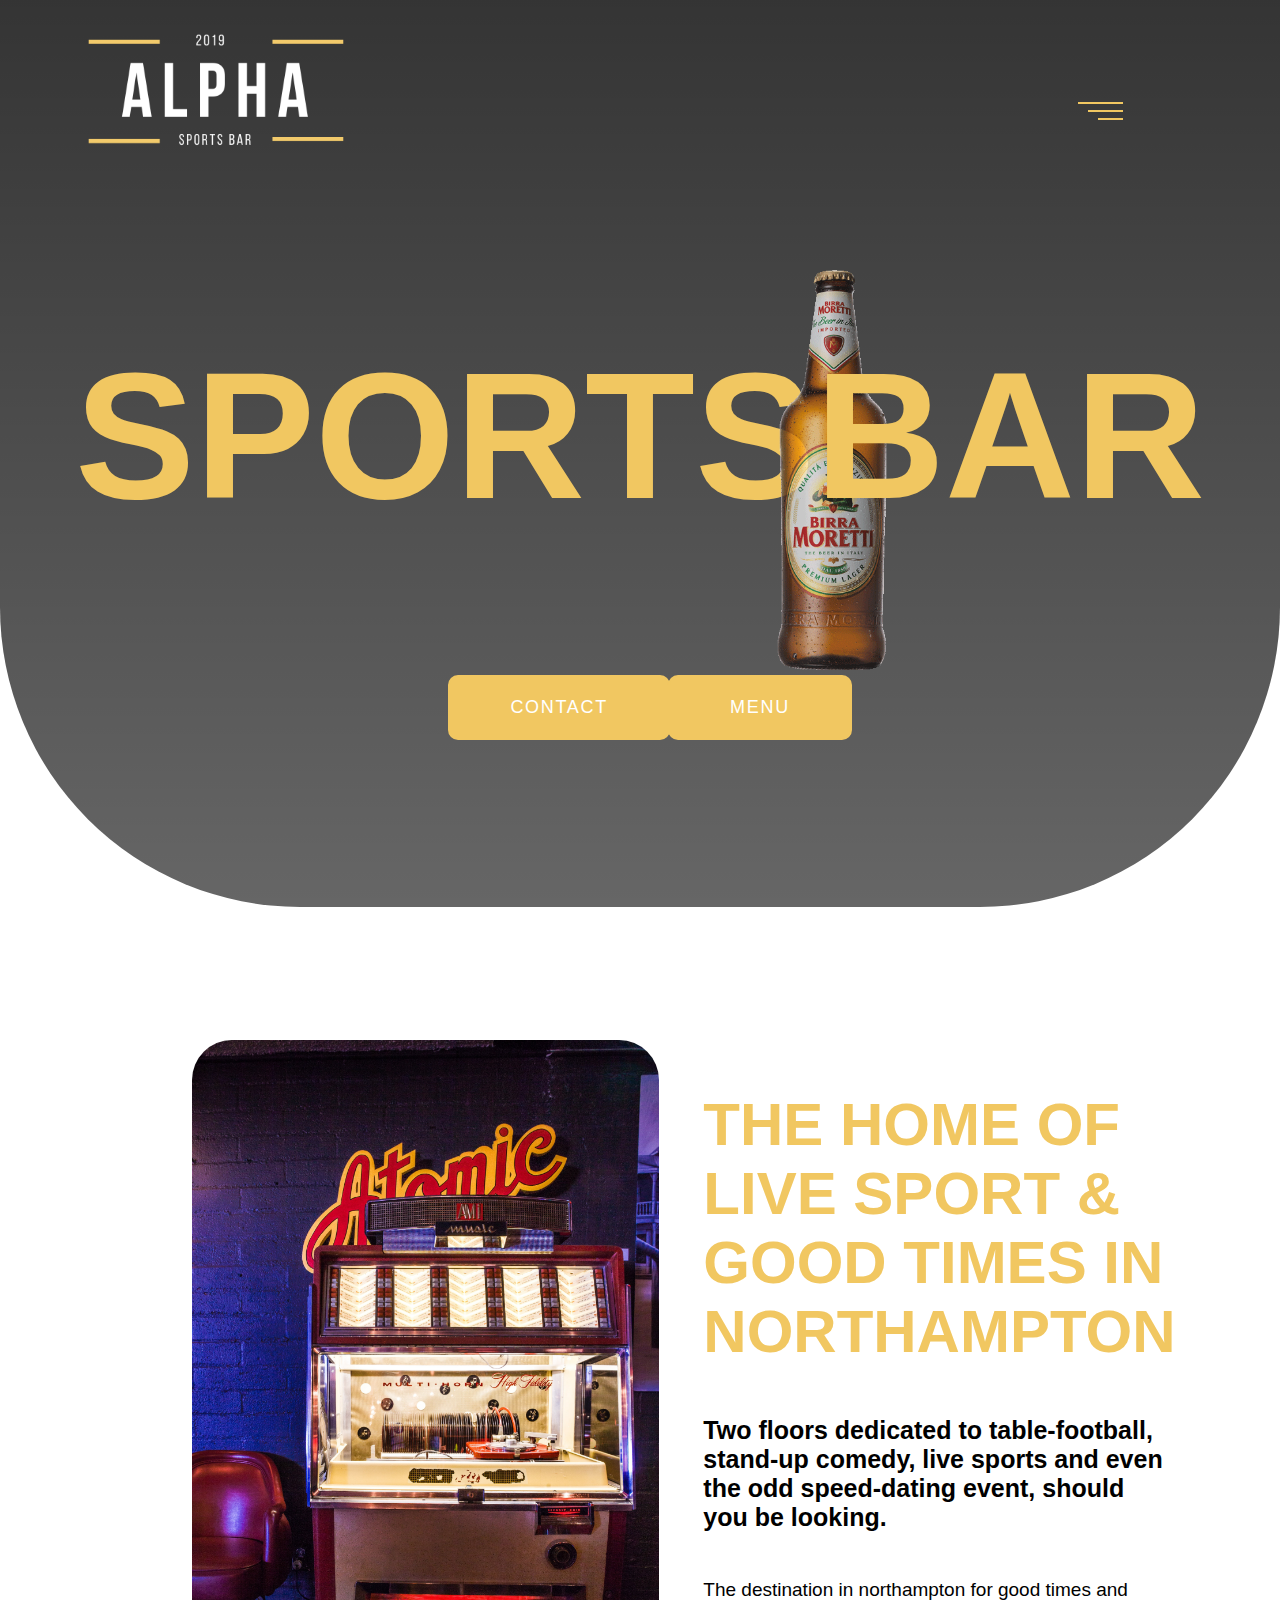
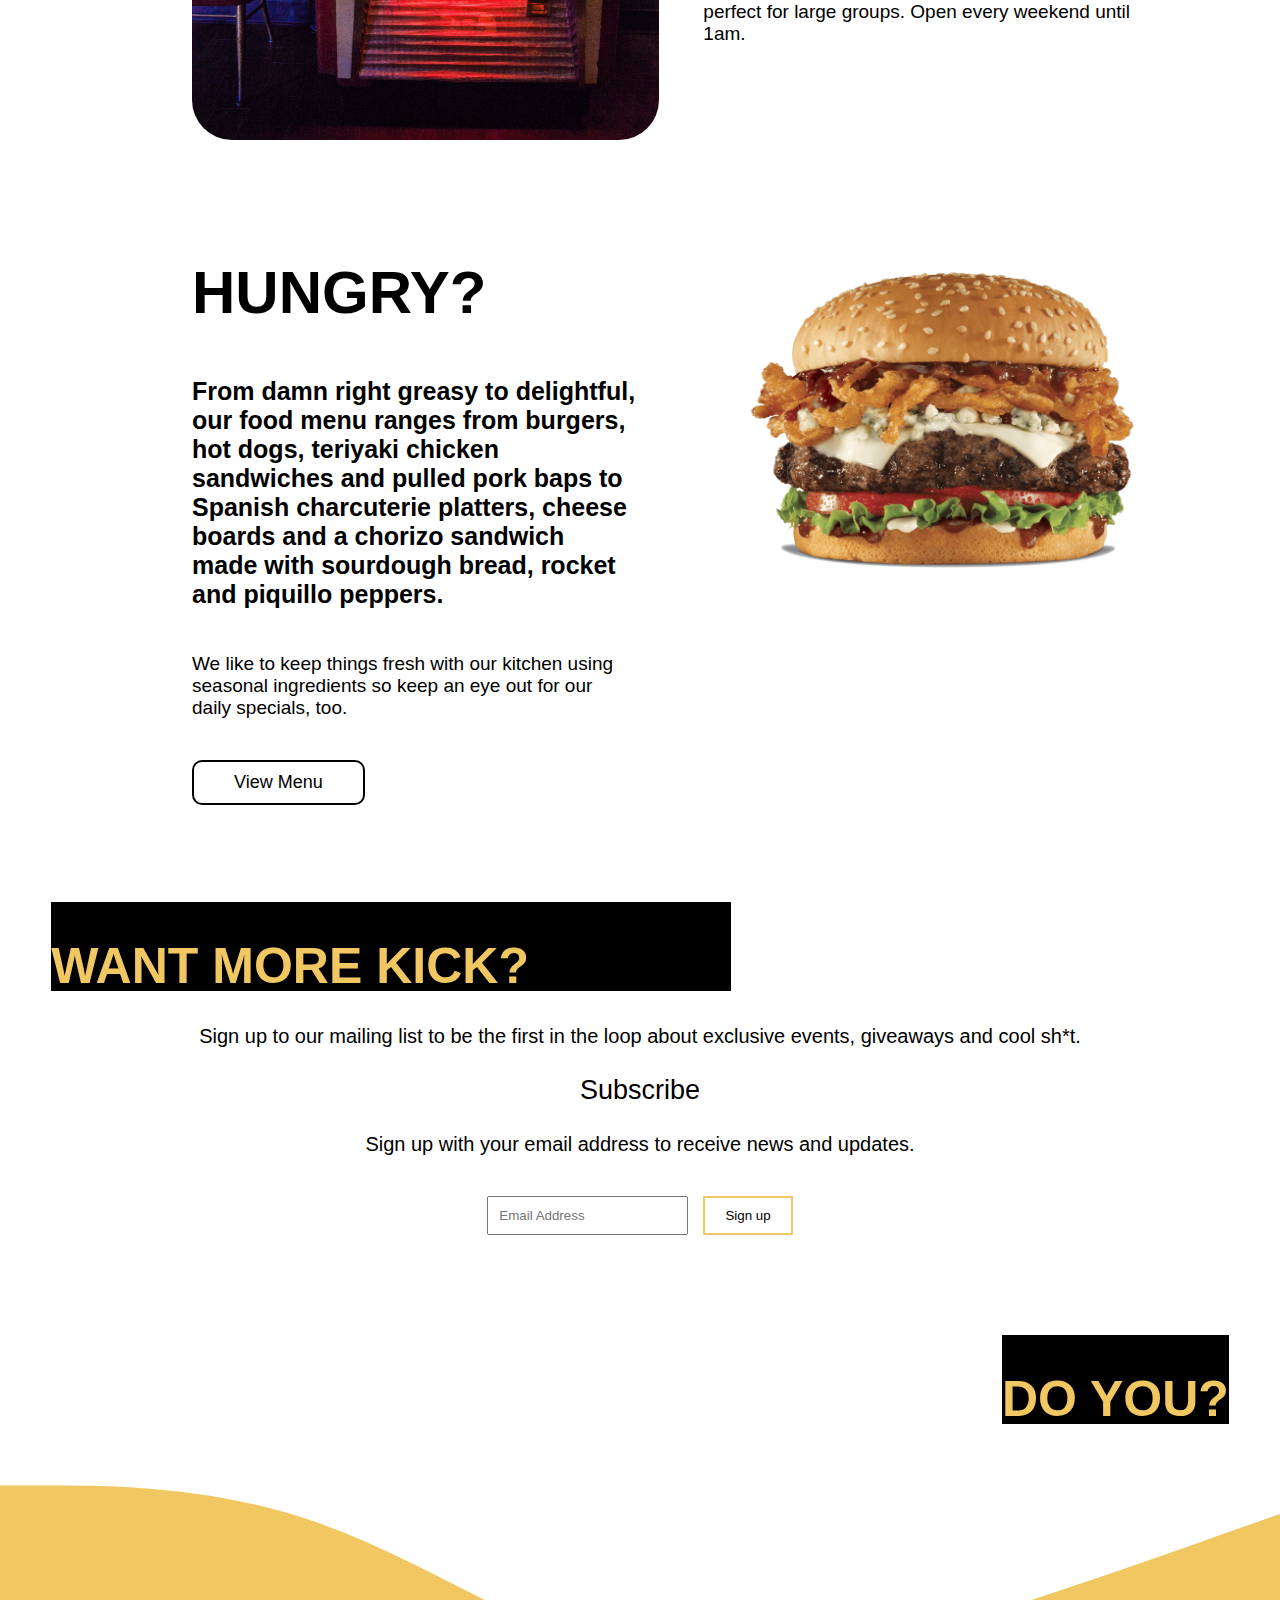
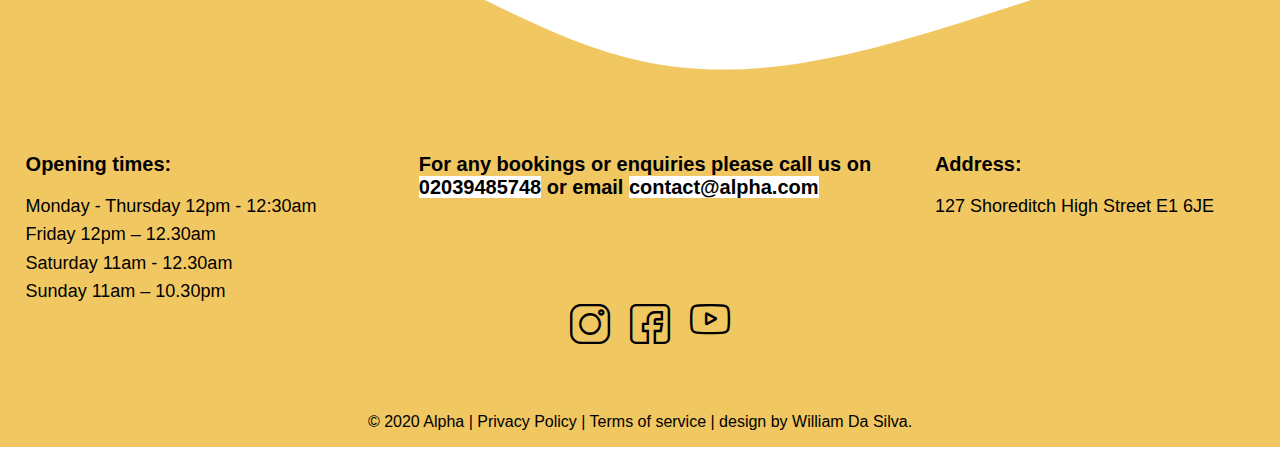
<file: index.html>
<!doctype html>
<html lang="en" id="homepage">

<head>

    <meta charset="utf-8">
    <meta name="viewport" content="width=device-width, initial-scale=1, shrink-to-fit=no">
<meta name="google-site-verification" content="AtWkhd5ZCfrkHmhupdMx2KyEV9ko5GWWfRny8EoNGG8" />
    <link rel="stylesheet" type="text/css" href="css/app.css">
    <script type="text/javascript" src="js.js"></script>
    <script type="text/javascript" src="js/jQuery.js"></script>
    <script src="https://code.jquery.com/jquery-3.4.1.min.js"></script>
    <link rel="stylesheet" type="text/css" href="picture/my-icons-collection/font/flaticon.css">
    <link rel="stylesheet" type="text/css" href="picture/my-icons-collection2/font/flaticon.css">

    <title>Alpha </title>
</head>


<body>
    <header id="header_home">
        <div class="header">

            <div class="toggle" href="index.html">
                <div class="menu">
                    <span></span>
                </div>
            </div>
            <!-- End -->

            <!-- Navigationbar -->
           <!-- Navigationbar -->
            <div class="toggle">
                <nav class="navbar-menu">
                    <ul class="menu-listing">

                      <a href="index.html">  <li> Home</li></a>
                        <a href="about_us.html">  <li>About us</li></a>
                        <a href="food&drink.html">  <li> Food & Drinks</li></a>
                        <a href="contact.html">  <li> Contact</li></a>
                        <li id="book_hamburger">Reservations</li>





                    </ul>


                </nav>


            </div>




            <!-- Navigationbar -->

            <div class="destop_nav">
                <div class="logo"><a href="index.html"><img src="picture/logo.png" alt=" alpha logo"></a>
                </div>
                <nav>
                    <ul id="left_side_nav">
                        <a href="index.html"><li> Home</li></a>
                    <a href="about_us.html">    <li> About us  </li></a>
                       <a href="food&drink.html"> <li> Food & drinks</li></a>



                    </ul>
                    <ul id="right_side_nav">
                        <a href="contact.html"> <li>Contact</li></a>
                        <li id="book">Reservations</li>
                    </ul>
                </nav>
            </div>
        </div>

    </header>
    <div class="main_home">
    <div class="home_main_text">
        <h1>SPORTS</h1>
        <h1>BAR </h1>

    </div>
    <div class="bottle_image">
        <img src="picture/beer_bottle.png" alt="beer bottle">
    </div>
    <div class="home_main_btn">
      <a href="contact.html"><button class="btn" id="whatsOn_btn " type="button">Contact</button></a>
      <a href="food&drink.html"> <button class="btn" id="menu_btn " type="button">menu</button></a>
    </div>

</div>
    <section id="main_lower_home">


        <div class="main_home_lower">

            <div class="grid_home">

                <div class="inner_grid_home">

                    <div class="image_grid" id="second_image">
                        <img src="picture/bar_music_box.jpg" alt="bar music box">
                    </div>

                </div>
                <div class="inner_grid_home" id="home_lower_text">
                    <h2>
                        THE HOME OF LIVE SPORT & GOOD TIMES IN NORTHAMPTON

                    </h2>

                    <p id="first_home_p">Two floors dedicated to table-football, stand-up comedy, live sports and even the odd speed-dating event, should you be looking.</p>

                    <p>The destination in northampton for good times and perfect for large groups. Open every weekend until 1am.</p>

                </div>

            </div>






            <div class="main_lower_grid_text">
                <div class="grid_home">


                    <div class="inner_grid_home" id="home_lower_text_second">
                        <h2>
                            HUNGRY?

                        </h2>

                        <p id="second_lower_text">From damn right greasy to delightful, our food menu ranges from burgers, hot dogs, teriyaki chicken sandwiches and pulled pork baps to Spanish charcuterie platters, cheese boards and a chorizo sandwich made with sourdough bread, rocket and piquillo peppers.</p>

                        <p>We like to keep things fresh with our kitchen using seasonal ingredients so keep an eye out for our daily specials, too. </p>
                        <button id="menu_lower" type="button ">View Menu</button>
                    </div>

                    <div class="inner_grid_home">

                        <div class="image_grid" id="second_image_second">
                            <img id=" bar_burger" src="picture/burger-picture.png" alt="bar burger box">
                        </div>

                    </div>


                </div>
            </div>

        </div>


    </section>


    <section class="bottom_home_section2">

        <h1>WANT MORE KICK?</h1>

        <p>Sign up to our mailing list to be the first in the loop about exclusive events, giveaways and cool sh*t.</p>
        <h3>Subscribe</h3>
        <p>Sign up with your email address to receive news and updates.</p>
               <div class="home_form">
        <form>
            <input type="text" placeholder="Email Address">
            <button type="submit">Sign up</button>
        </form>
</div>
        <h1>DO YOU?</h1>
    </section>

    <svg xmlns="http://www.w3.org/2000/svg" viewBox="0 0 1440 320">
        <path fill="#f1c761" fill-opacity="1" d="M0,32L60,32C120,32,240,32,360,74.7C480,117,600,203,720,229.3C840,256,960,224,1080,186.7C1200,149,1320,107,1380,85.3L1440,64L1440,320L1380,320C1320,320,1200,320,1080,320C960,320,840,320,720,320C600,320,480,320,360,320C240,320,120,320,60,320L0,320Z"></path>
    </svg>
    <footer>

        <div class="footer_grid">

            <div class="footer_inner">
                <h3>Opening times:</h3>
                <li>Monday - Thursday 12pm - 12:30am
                <li>Friday 12pm – 12.30am</li>
                <li>Saturday 11am - 12.30am</li>
                <li>Sunday 11am – 10.30pm</li>
            </div>
            <div class="footer_inner2">
                <h3>For any bookings or enquiries please call us on <span>02039485748</span> or email <span>contact@alpha.com</span></h3>

            </div>
            <div class="footer_inner3">

                <h3>Address:</h3>
                <p>127 Shoreditch High Street
                    E1 6JE</p>
            </div>
        </div>
        <div class="icons_footer">
            <i class="flaticon-instagram"></i>
            <i class="flaticon-facebook"></i>

            <i class="flaticon-youtube"></i>
        </div>
        <div class="lower_footer">

            <p>© 2020 Alpha |
                Privacy Policy | Terms of service |
                design by William Da Silva.</p>
        </div>

        <script src="js.js"></script>
    </footer>

</body></html>
</file>
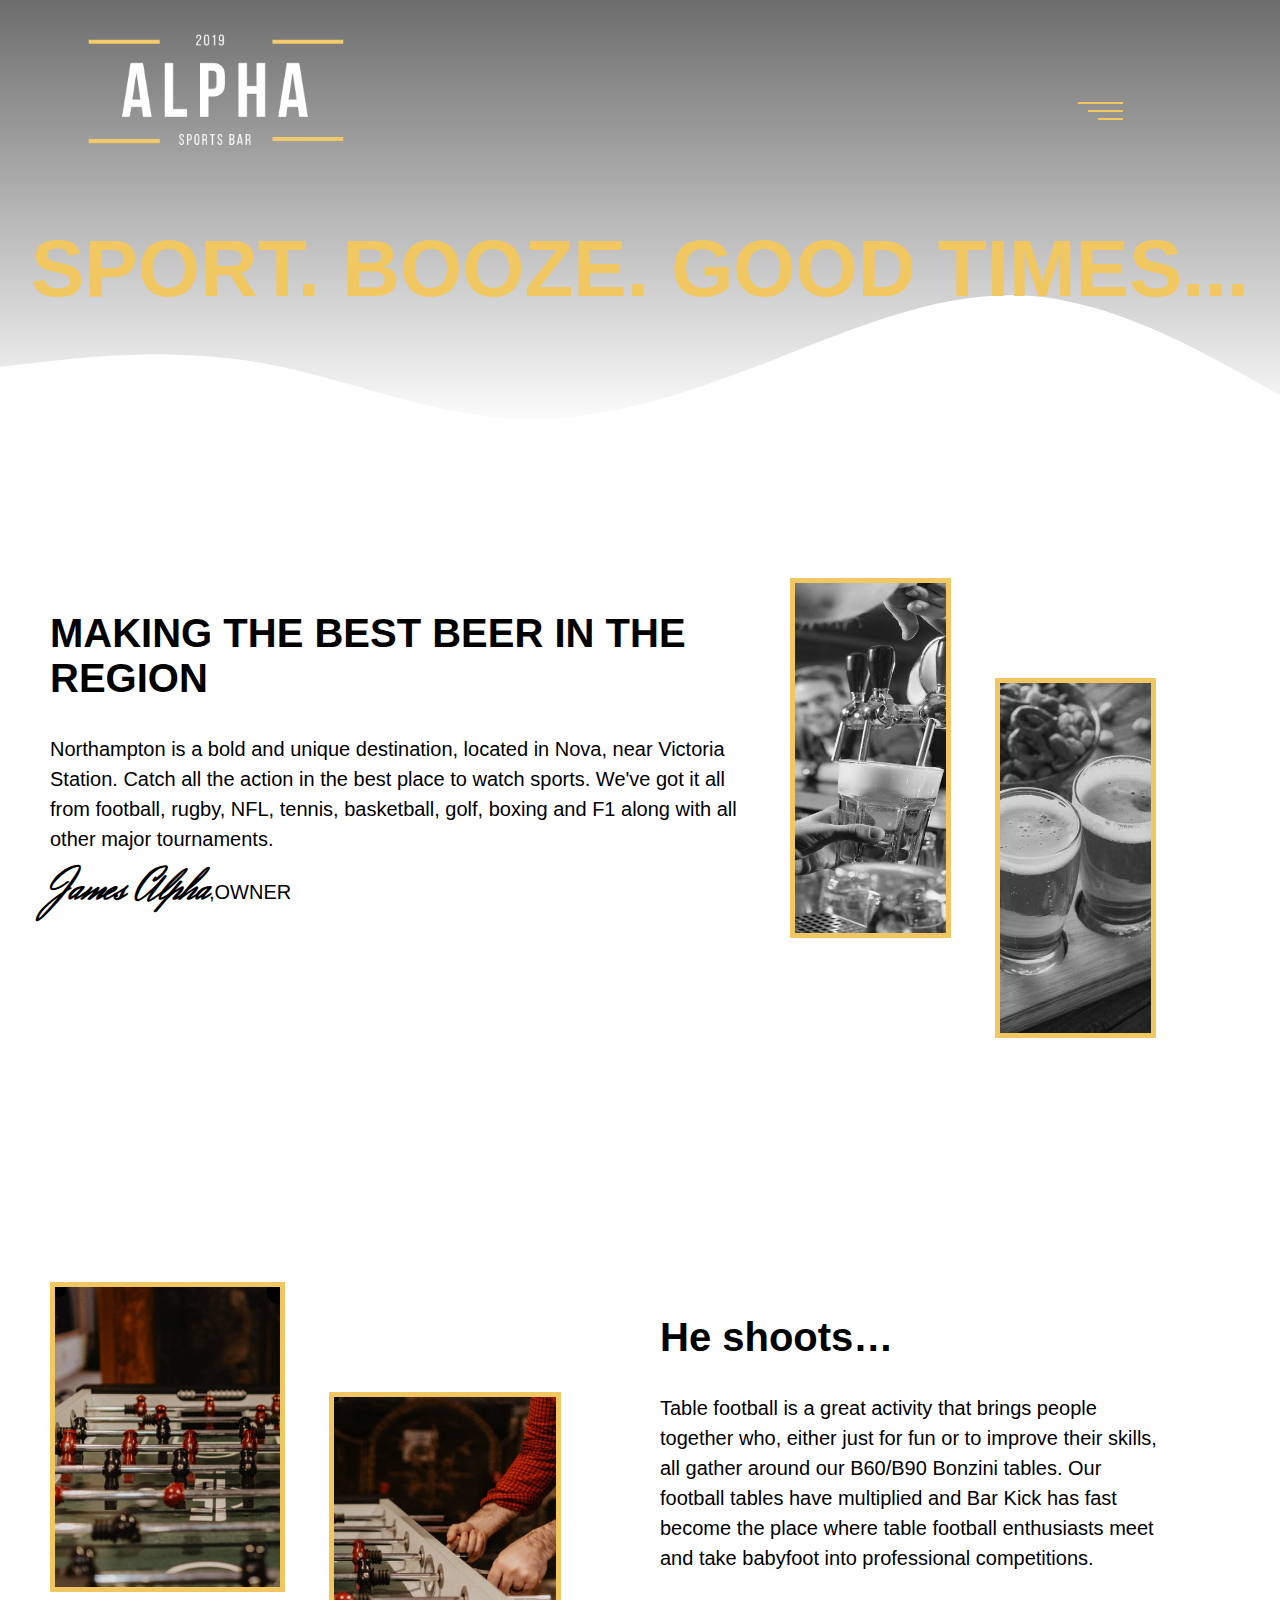
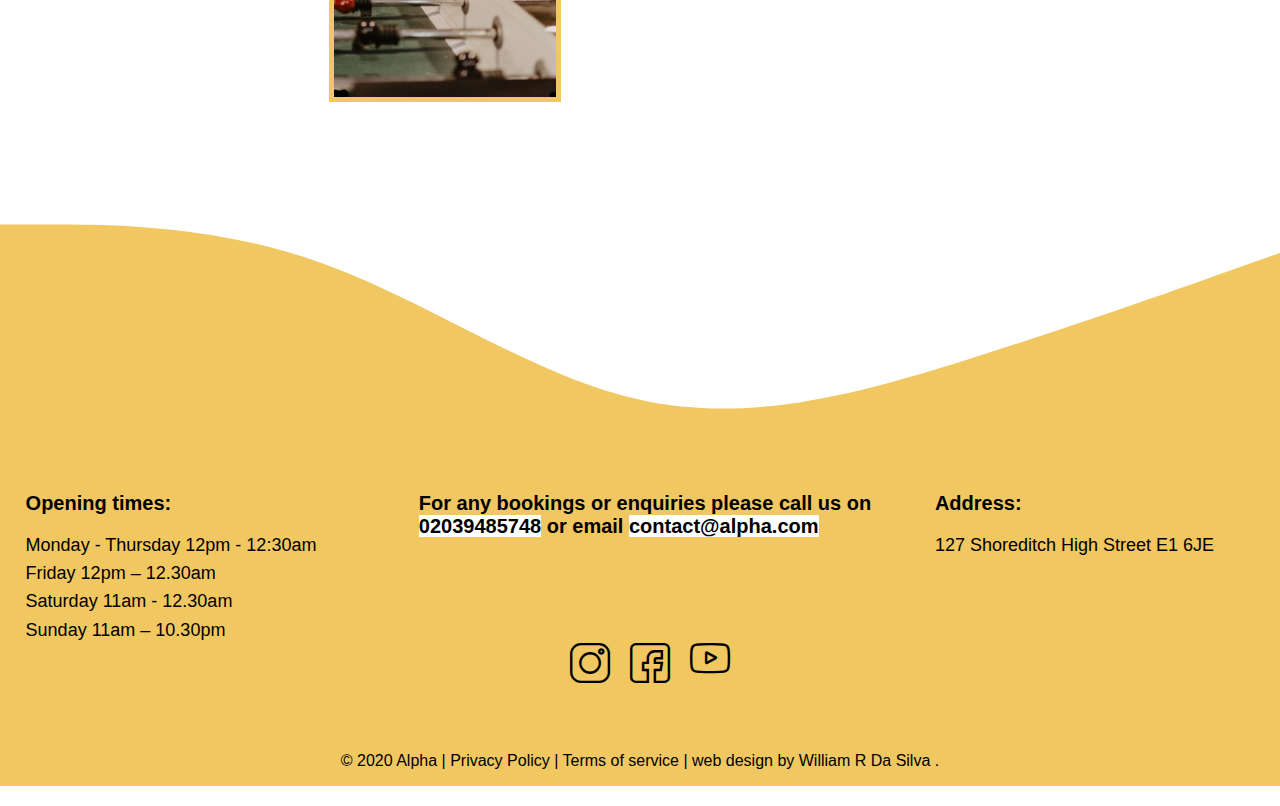
<file: about_us.html>
<!doctype html>
<html lang="en" id="homepage">

<head>

    <meta charset="utf-8">
<meta name="viewport" content="width=device-width, user-scalable=no">
    <link rel="stylesheet" type="text/css" href="css/app.css">
    <script type="text/javascript" src="js.js"></script>
    <script type="text/javascript" src="js/jQuery.js"></script>
    <script src="https://code.jquery.com/jquery-3.4.1.min.js"></script>
    <link rel="stylesheet" type="text/css" href="picture/my-icons-collection/font/flaticon.css">
    <link rel="stylesheet" type="text/css" href="picture/my-icons-collection2/font/flaticon.css">
    <link href="https://fonts.googleapis.com/css2?family=Herr+Von+Muellerhoff&family=Homemade+Apple&display=swap" rel="stylesheet">


    <title>Alpha </title>
</head>


<body>
    <header id="about_page">
        <div class="header">

            <div class="toggle" href="index.html">
                <div class="menu">
                    <span></span>
                </div>
            </div>
            <!-- End -->

              <div class="toggle">
                <nav class="navbar-menu">
                    <ul class="menu-listing">

                      <a href="index.html">  <li> Home</li></a>
                        <a href="about_us.html">  <li>About us</li></a>
                        <a href="food&drink.html">  <li> Food & Drinks</li></a>
                        <a href="contact.html">  <li> Contact</li></a>
                        <li id="book_hamburger">Reservations</li>


                


                    </ul>


                </nav>


            </div>




          
            <!-- Navigationbar -->

            <div class="destop_nav">
                <div class="logo"><a href="index.html"><img src="picture/logo.png" alt=" alpha logo"></a>
                </div>
                <nav>
                    <ul id="left_side_nav">
                        <a href="index.html"><li> Home</li></a>
                    <a href="about_us.html">    <li> About us  </li></a>
                       <a href="food&drink.html"> <li> Food & drinks</li></a>



                    </ul>
                    <ul id="right_side_nav">
                               <a href="contact.html"> <li>Contact</li></a>
                        <li id="book">Reservations</li>
                    </ul>
                </nav>
            </div>
        </div>
   <svg  id="svg_about_us_top"xmlns="http://www.w3.org/2000/svg" viewBox="0 0 1440 320"><path fill="#FFFFFF" fill-opacity="10" d="M0,192L48,186.7C96,181,192,171,288,186.7C384,203,480,245,576,250.7C672,256,768,224,864,186.7C960,149,1056,107,1152,112C1248,117,1344,171,1392,197.3L1440,224L1440,320L1392,320C1344,320,1248,320,1152,320C1056,320,960,320,864,320C768,320,672,320,576,320C480,320,384,320,288,320C192,320,96,320,48,320L0,320Z"></path></svg>
    </header>
 
    
    <div class="main_about_div">
    
    
       <div class="about_top_main">
        
       <h1>SPORT. BOOZE. GOOD TIMES...</h1>
       
       <div class="about_grid">
               
               
                <div class="about_inner_grid image_display" >
               
               <img id="first_pic_about" src="picture/beer_image.jpg" alt="beer image">
               
               <img id="second_pic_about" src="picture/beer_iamge2.jpg"alt="beer image">
               
           </div>
           
           <div class="about_inner_grid_first">
               
               <h2>MAKING THE BEST BEER IN THE REGION</h2>
               <div class="text_top_about">
               <p>Northampton is a bold and unique destination, located in Nova, near Victoria Station. Catch all the action in the best place to watch sports. We've got it all from football, rugby, NFL, tennis, basketball, golf, boxing and F1 along with all other major tournaments.</p>
               </div>
               <p><span id="owner_sign">James Alpha</span>,OWNER</p>
               
           </div>
           
           
                    <div id="display_none" class="about_inner_grid ">
               
               <img id="first_pic_about" src="picture/beer_image.jpg" alt="beer image">
               
               <img id="second_pic_about" src="picture/beer_iamge2.jpg"alt="beer image">
               
           </div>

           
           
           
           
           
           
       </div>
       
     
  
    </div>
    
               
           <div class="about_middle_grid">
              
              
               <div class="middle_grid_about">
                <img id="table_football1"src="picture/table_football_first.png" alt="table football">
                  
                   <img id="table_football2"src="picture/table_football_second.png" alt="table football">
                   
                   
               </div>
               
                 <div class="middle_grid_about_text">
                   <h2>
                       
                       He shoots…
                   </h2>
                   
                   <p>Table football is a great activity that brings people together who, either just for fun or to improve their skills, all gather around our B60/B90 Bonzini tables.

Our football tables have multiplied and Bar Kick has fast become the place where table football enthusiasts meet and take babyfoot into professional competitions.</p>
                   
               </div>
               
               
               
               
               
           </div>
    
    </div>
    <svg xmlns="http://www.w3.org/2000/svg" viewBox="0 0 1440 320">
        <path fill="#f1c761" fill-opacity="1" d="M0,32L60,32C120,32,240,32,360,74.7C480,117,600,203,720,229.3C840,256,960,224,1080,186.7C1200,149,1320,107,1380,85.3L1440,64L1440,320L1380,320C1320,320,1200,320,1080,320C960,320,840,320,720,320C600,320,480,320,360,320C240,320,120,320,60,320L0,320Z"></path>
    </svg>
    
    
 
    
    
    
    
    
    
    
    <footer>

        <div class="footer_grid">

            <div class="footer_inner">
                <h3>Opening times:</h3>
                <li>Monday - Thursday 12pm - 12:30am
                <li>Friday 12pm – 12.30am</li>
                <li>Saturday 11am - 12.30am</li>
                <li>Sunday 11am – 10.30pm</li>
            </div>
            <div class="footer_inner2">
                <h3>For any bookings or enquiries please call us on <span>02039485748</span> or email <span>contact@alpha.com</span></h3>

            </div>
            <div class="footer_inner3">

                <h3>Address:</h3>
                <p>127 Shoreditch High Street
                    E1 6JE</p>
            </div>
        </div>
        <div class="icons_footer">
            <i class="flaticon-instagram"></i>
            <i class="flaticon-facebook"></i>

            <i class="flaticon-youtube"></i>
        </div>
        <div class="lower_footer">

            <p>© 2020 Alpha |
                Privacy Policy | Terms of service |
                web design by William R Da Silva .</p>
        </div>

        <script src="js.js"></script>
    </footer>

</body></html>
</file>
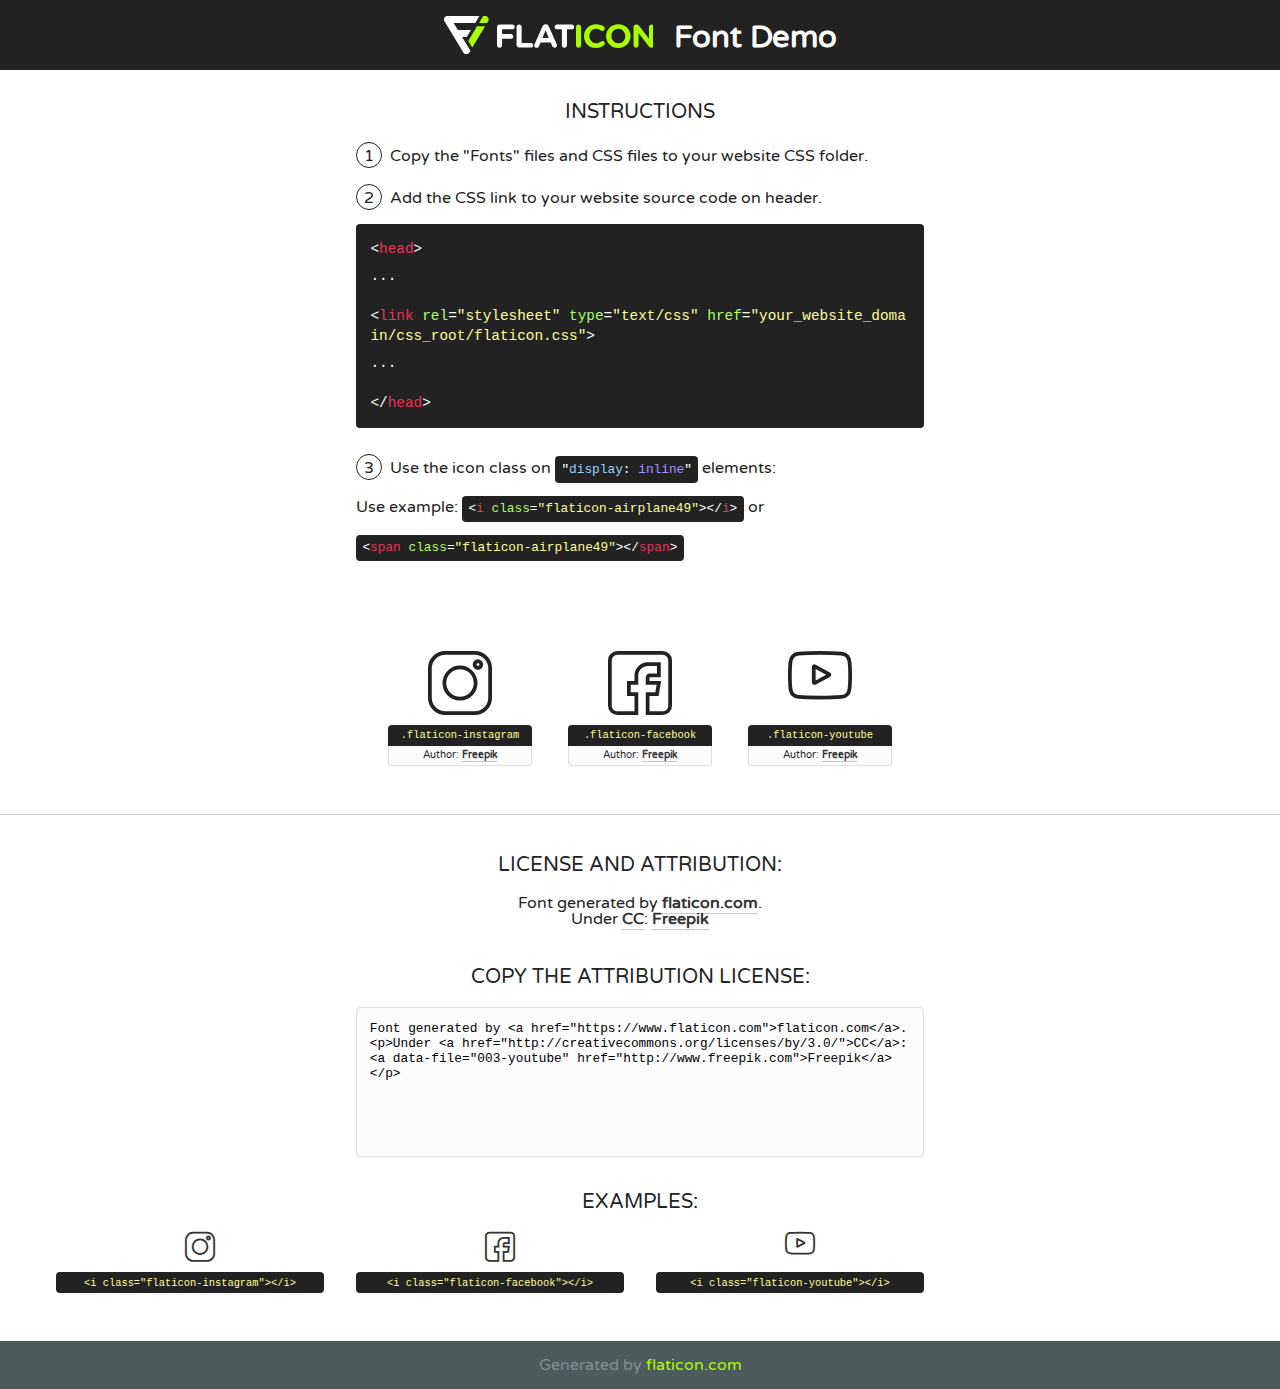
<file: flaticon.html>
<!DOCTYPE html>
<!--
  Flaticon icon font: Flaticon
  Creation date: 22/07/2020 19:29
-->
<html>
<!DOCTYPE html>
<html>

<head>
    <title>Flaticon WebFont</title>
    <link href="http://fonts.googleapis.com/css?family=Varela+Round" rel="stylesheet" type="text/css" />
    <link rel="stylesheet" type="text/css" href="flaticon.css">
    <meta charset="UTF-8">
    <style>
    html, body, div, span, applet, object, iframe,
    h1, h2, h3, h4, h5, h6, p, blockquote, pre,
    a, abbr, acronym, address, big, cite, code,
    del, dfn, em, img, ins, kbd, q, s, samp,
    small, strike, strong, sub, sup, tt, var,
    b, u, i, center,
    dl, dt, dd, ol, ul, li,
    fieldset, form, label, legend,
    table, caption, tbody, tfoot, thead, tr, th, td,
    article, aside, canvas, details, embed, 
    figure, figcaption, footer, header, hgroup, 
    menu, nav, output, ruby, section, summary,
    time, mark, audio, video {
        margin: 0;
        padding: 0;
        border: 0;
        font-size: 100%;
        font: inherit;
        vertical-align: baseline;
    }
    /* HTML5 display-role reset for older browsers */
    article, aside, details, figcaption, figure, 
    footer, header, hgroup, menu, nav, section {
        display: block;
    }
    body {
        line-height: 1;
    }
    ol, ul {
        list-style: none;
    }
    blockquote, q {
        quotes: none;
    }
    blockquote:before, blockquote:after,
    q:before, q:after {
        content: '';
        content: none;
    }
    table {
        border-collapse: collapse;
        border-spacing: 0;
    }
    body {
        font-family: 'Varela Round', Helvetica, Arial, sans-serif;
        font-size: 16px;
        color: #222;
    }
    a {
        color: #333;
        border-bottom: 1px solid #a9fd00;
        font-weight: bold;
        text-decoration: none;
    }
    * {
        -moz-box-sizing: border-box;
        -webkit-box-sizing: border-box;
        box-sizing: border-box;
        margin: 0;
        padding: 0;
    }
    [class^="flaticon-"]:before, [class*=" flaticon-"]:before, [class^="flaticon-"]:after, [class*=" flaticon-"]:after {
        font-family: Flaticon;
        font-size: 30px;
        font-style: normal;
        margin-left: 20px;
        color: #333;
    }
    .wrapper {
        max-width: 600px;
        margin: auto;
        padding: 0 1em;
    }
    .title {
        font-size: 1.25em;
        text-align: center;
        margin-bottom: 1em;
        text-transform: uppercase;
    }
    header {
        text-align: center;
        background-color: #222;
        color: #fff;
        padding: 1em;
    }
    header .logo {
        width: 210px;
        height: 38px;
        display: inline-block;
        vertical-align: middle;
        margin-right: 1em;
        border: none;
    }
    header strong {
        font-size: 1.95em;
        font-weight: bold;
        vertical-align: middle;
        margin-top: 5px;
        display: inline-block;
    }
    .demo {
        margin: 2em auto;
        line-height: 1.25em;
    }
    .demo ul li {
        margin-bottom: 1em;
    }
    .demo ul li .num {
        color: #222;
        border-radius: 20px;
        display: inline-block;
        width: 26px;
        padding: 3px;
        height: 26px;
        text-align: center;
        margin-right: 0.5em;
        border: 1px solid #222;
    }
    .demo ul li code {
        background-color: #222;
        border-radius: 4px;
        padding: 0.25em 0.5em;
        display: inline-block;
        color: #fff;
        font-family: Consolas,Monaco,Lucida Console,Liberation Mono,DejaVu Sans Mono,Bitstream Vera Sans Mono,Courier New, monospace;
        font-weight: lighter;
        margin-top: 1em;
        font-size: 0.8em;
        word-break: break-all;
    }
    .demo ul li code.big {
        padding: 1em;
        font-size: 0.9em;
    }
    .demo ul li code .red {
        color: #EF3159;
    }
    .demo ul li code .green {
        color: #ACFF65;
    }
    .demo ul li code .yellow {
        color: #FFFF99;
    }
    .demo ul li code .blue {
        color: #99D3FF;
    }
    .demo ul li code .purple {
        color: #A295FF;
    }
    .demo ul li code .dots {
        margin-top: 0.5em;
        display: block;
    }
    #glyphs {
        border-bottom: 1px solid #ccc;
        padding: 2em 0;
        text-align: center;
    }
    .glyph {
        display: inline-block;
        width: 9em;
        margin: 1em;
        text-align: center;
        vertical-align: top;
        background: #FFF;
    }
    .glyph .glyph-icon {
        padding: 10px;
        display: block;
        font-family:"Flaticon";
        font-size: 64px;
        line-height: 1;
    }
    .glyph .glyph-icon:before {
        font-size: 64px;
        color: #222;
        margin-left: 0;
    }
    .class-name {
        font-size: 0.65em;
        background-color: #222;
        color: #fff;
        border-radius: 4px 4px 0 0;
        padding: 0.5em;
        color: #FFFF99;
        font-family: Consolas,Monaco,Lucida Console,Liberation Mono,DejaVu Sans Mono,Bitstream Vera Sans Mono,Courier New, monospace;
    }
    .author-name {
        font-size: 0.6em;
        background-color: #fcfcfd;
        border: 1px solid #DEDEE4;
        border-top: 0;
        border-radius: 0 0 4px 4px;
        padding: 0.5em;
    }
    .class-name:last-child {
        font-size: 10px;
        color:#888;
    }
    .class-name:last-child a {
        font-size: 10px;
        color:#555;
    }
    .class-name:last-child a:hover {
        color:#a9fd00;
    }
    .glyph > input {
        display: block;
        width: 100px;
        margin: 5px auto;
        text-align: center;
        font-size: 12px;
        cursor: text;
    }
    .glyph > input.icon-input {
        font-family:"Flaticon";
        font-size: 16px;
        margin-bottom: 10px;
    }
    .attribution .title {
        margin-top: 2em;
    }
    .attribution textarea {
        background-color: #fcfcfd;
        padding: 1em;
        border: none;
        box-shadow: none;
        border: 1px solid #DEDEE4;
        border-radius: 4px;
        resize: none;
        width: 100%;
        height: 150px;
        font-size: 0.8em;
        font-family: Consolas,Monaco,Lucida Console,Liberation Mono,DejaVu Sans Mono,Bitstream Vera Sans Mono,Courier New, monospace;
        -webkit-appearance: none;
    }
    .iconsuse {
        margin: 2em auto;
        text-align: center;
        max-width: 1200px;
    }
    .iconsuse:after {
        content: '';
        display: table;
        clear: both;
    }
    .iconsuse .image {
        float: left;
        width: 25%;
        padding: 0 1em;
    }
    .iconsuse .image p {
        margin-bottom: 1em;
    }
    .iconsuse .image span {
        display: block;
        font-size: 0.65em;
        background-color: #222;
        color: #fff;
        border-radius: 4px;
        padding: 0.5em;
        color: #FFFF99;
        margin-top: 1em;
        font-family: Consolas,Monaco,Lucida Console,Liberation Mono,DejaVu Sans Mono,Bitstream Vera Sans Mono,Courier New, monospace;
    }
    #footer {
        text-align: center;
        background-color: #4C5B5C;
        color: #7c9192;
        padding: 1em;
    }
    #footer a {
        border: none;
        color: #a9fd00;
        font-weight: normal;
    }
    @media (max-width: 960px) {
        .iconsuse .image {
            width: 50%;
        }
    }
    @media (max-width: 560px) {
        .iconsuse .image {
            width: 100%;
        }
    }
    </style>
</head>

<body class="characters-off">

    <header>
        <a href="https://www.flaticon.com" target="_blank" class="logo">
            <svg version="1.1" xmlns="http://www.w3.org/2000/svg" xmlns:xlink="http://www.w3.org/1999/xlink" xmlns:a="http://ns.adobe.com/AdobeSVGViewerExtensions/3.0/" viewBox="0 0 560.875 102.036" enable-background="new 0 0 560.875 102.036" xml:space="preserve">
                <defs>
                </defs>
                <g>
                    <g class="letters">
                        <path fill="#ffffff" d="M141.596,29.675c0-3.777,2.985-6.767,6.764-6.767h34.438c3.426,0,6.15,2.728,6.15,6.15
                        c0,3.43-2.724,6.149-6.15,6.149h-27.674v13.091h23.719c3.429,0,6.151,2.724,6.151,6.15c0,3.43-2.723,6.149-6.151,6.149h-23.719
                        v17.574c0,3.773-2.986,6.761-6.764,6.761c-3.779,0-6.764-2.989-6.764-6.761V29.675z"></path>
                        <path fill="#ffffff" d="M193.844,29.149c0-3.781,2.985-6.767,6.764-6.767c3.776,0,6.763,2.985,6.763,6.767v42.957h25.039
                        c3.426,0,6.149,2.726,6.149,6.153c0,3.425-2.723,6.15-6.149,6.15h-31.802c-3.779,0-6.764-2.986-6.764-6.768V29.149z"></path>
                        <path fill="#ffffff" d="M241.891,75.71l21.438-48.407c1.492-3.341,4.215-5.357,7.906-5.357h0.792
                        c3.686,0,6.323,2.017,7.815,5.357l21.439,48.407c0.436,0.967,0.701,1.845,0.701,2.723c0,3.602-2.809,6.501-6.414,6.501
                        c-3.161,0-5.269-1.845-6.499-4.655l-4.132-9.661h-27.059l-4.301,10.102c-1.144,2.631-3.426,4.214-6.237,4.214
                        c-3.517,0-6.24-2.81-6.24-6.325C241.1,77.64,241.451,76.677,241.891,75.71z M279.932,58.666l-8.521-20.297l-8.526,20.297H279.932
                        z"></path>
                        <path fill="#ffffff" d="M314.864,35.387H301.86c-3.429,0-6.239-2.813-6.239-6.238c0-3.429,2.811-6.24,6.239-6.24h39.533
                        c3.426,0,6.237,2.811,6.237,6.24c0,3.425-2.811,6.238-6.237,6.238h-13.001v42.785c0,3.773-2.99,6.761-6.764,6.761
                        c-3.779,0-6.764-2.989-6.764-6.761V35.387z"></path>
                        <path fill="#A9FD00" d="M352.615,29.149c0-3.781,2.985-6.767,6.767-6.767c3.774,0,6.761,2.985,6.761,6.767v49.024
                        c0,3.773-2.987,6.761-6.761,6.761c-3.781,0-6.767-2.989-6.767-6.761V29.149z"></path>
                        <path fill="#A9FD00" d="M374.132,53.836v-0.179c0-17.481,13.178-31.801,32.065-31.801c9.22,0,15.459,2.458,20.557,6.238
                        c1.402,1.054,2.637,2.985,2.637,5.357c0,3.692-2.985,6.59-6.681,6.59c-1.845,0-3.071-0.702-4.044-1.319
                        c-3.776-2.813-7.729-4.393-12.562-4.393c-10.364,0-17.831,8.611-17.831,19.154v0.173c0,10.542,7.291,19.329,17.831,19.329
                        c5.715,0,9.492-1.756,13.359-4.834c1.049-0.874,2.458-1.491,4.039-1.491c3.429,0,6.325,2.813,6.325,6.236
                        c0,2.106-1.056,3.78-2.282,4.834c-5.539,4.834-12.036,7.733-21.878,7.733C387.572,85.464,374.132,71.493,374.132,53.836z"></path>
                        <path fill="#A9FD00" d="M433.009,53.836v-0.179c0-17.481,13.79-31.801,32.766-31.801c18.981,0,32.592,14.143,32.592,31.628v0.173
                        c0,17.483-13.785,31.807-32.769,31.807C446.625,85.464,433.009,71.32,433.009,53.836z M484.224,53.836v-0.179
                        c0-10.539-7.725-19.326-18.626-19.326c-10.893,0-18.449,8.611-18.449,19.154v0.173c0,10.542,7.73,19.329,18.626,19.329
                        C476.676,72.986,484.224,64.378,484.224,53.836z"></path>
                        <path fill="#A9FD00" d="M506.233,29.321c0-3.774,2.99-6.763,6.767-6.763h1.401c3.252,0,5.183,1.583,7.029,3.953l26.093,34.265
                        V29.059c0-3.692,2.99-6.677,6.681-6.677c3.683,0,6.671,2.985,6.671,6.677v48.934c0,3.78-2.987,6.765-6.764,6.765h-0.436
                        c-3.257,0-5.188-1.581-7.034-3.953l-27.056-35.492v32.944c0,3.687-2.985,6.676-6.678,6.676c-3.683,0-6.673-2.989-6.673-6.676
                        V29.321z"></path>
                    </g>
                    <g class="insignia">
                        <path fill="#ffffff" d="M48.372,56.137h12.517l11.156-18.537H37.186L25.688,18.539h57.825L94.668,0H9.271
                        C5.925,0,2.842,1.801,1.198,4.716c-1.644,2.907-1.593,6.482,0.134,9.343l50.38,83.501c1.678,2.781,4.689,4.476,7.938,4.476
                        c3.246,0,6.257-1.695,7.935-4.476l2.898-4.804L48.372,56.137z"></path>
                        <g class="i">
                            <path fill="#A9FD00" d="M93.575,18.539h0.031v0.004l21.652,0.004l2.705-4.488c1.727-2.861,1.778-6.436,0.133-9.343
                            C116.454,1.801,113.371,0,110.026,0h-5.294L93.575,18.539z"></path>
                            <polygon fill="#A9FD00" points="88.291,27.356 64.725,66.486 75.519,84.404 109.942,27.356"></polygon>
                        </g>
                    </g>
                </g>
            </svg>
        </a>
        <strong>Font Demo</strong>
    </header>


    <section class="demo wrapper">

        <p class="title">Instructions</p>

        <ul>
            <li>
                <span class="num">1</span>Copy the "Fonts" files and CSS files to your website CSS folder.
            </li>
            <li>
                <span class="num">2</span>Add the CSS link to your website source code on header.
                <code class="big">
                    &lt;<span class="red">head</span>&gt;
                    <br/><span class="dots">...</span>
                    <br/>&lt;<span class="red">link</span> <span class="green">rel</span>=<span class="yellow">"stylesheet"</span> <span class="green">type</span>=<span class="yellow">"text/css"</span> <span class="green">href</span>=<span class="yellow">"your_website_domain/css_root/flaticon.css"</span>&gt;
                    <br/><span class="dots">...</span>
                    <br/>&lt;/<span class="red">head</span>&gt;
                </code>
            </li>

            <li>
                <p>
                    <span class="num">3</span>Use the icon class on <code>"<span class="blue">display</span>:<span class="purple"> inline</span>"</code> elements:
                    <br />
                    Use example: <code>&lt;<span class="red">i</span> <span class="green">class</span>=<span class="yellow">&quot;flaticon-airplane49&quot;</span>&gt;&lt;/<span class="red">i</span>&gt;</code> or <code>&lt;<span class="red">span</span> <span class="green">class</span>=<span class="yellow">&quot;flaticon-airplane49&quot;</span>&gt;&lt;/<span class="red">span</span>&gt;</code>
            </li>
        </ul>

    </section>




   <section id="glyphs">          
    
      
        <div class="glyph"><div class="glyph-icon flaticon-instagram"></div>
            <div class="class-name">.flaticon-instagram</div>
            <div class="author-name">Author: <a data-file="001-instagram" href="http://www.freepik.com">Freepik</a> </div> 
        </div>        
        
        <div class="glyph"><div class="glyph-icon flaticon-facebook"></div>
            <div class="class-name">.flaticon-facebook</div>
            <div class="author-name">Author: <a data-file="002-facebook" href="http://www.freepik.com">Freepik</a> </div> 
        </div>        
        
        <div class="glyph"><div class="glyph-icon flaticon-youtube"></div>
            <div class="class-name">.flaticon-youtube</div>
            <div class="author-name">Author: <a data-file="003-youtube" href="http://www.freepik.com">Freepik</a> </div> 
        </div>        
        

    </section>



    <section class="attribution wrapper"   style="text-align:center;">

      <div class="title">License and attribution:</div><div class="attrDiv">Font generated by <a href="https://www.flaticon.com">flaticon.com</a>. <div><p>Under <a href="http://creativecommons.org/licenses/by/3.0/">CC</a>: <a data-file="003-youtube" href="http://www.freepik.com">Freepik</a></p>  </div>
      </div>
      <div class="title">Copy the Attribution License:</div>

    <textarea onclick="this.focus();this.select();">Font generated by &lt;a href=&quot;https://www.flaticon.com&quot;&gt;flaticon.com&lt;/a&gt;. <p>Under <a href="http://creativecommons.org/licenses/by/3.0/">CC</a>: <a data-file="003-youtube" href="http://www.freepik.com">Freepik</a></p>  
     </textarea>

    </section>

    <section class="iconsuse">

          <div class="title">Examples:</div>            
             
            <div class="image">
                <p>
                    <i class="glyph-icon flaticon-instagram"></i> 
                    <span>&lt;i class=&quot;flaticon-instagram&quot;&gt;&lt;/i&gt;</span>
                </p>
            </div>
            
            <div class="image">
                <p>
                    <i class="glyph-icon flaticon-facebook"></i> 
                    <span>&lt;i class=&quot;flaticon-facebook&quot;&gt;&lt;/i&gt;</span>
                </p>
            </div>
            
            <div class="image">
                <p>
                    <i class="glyph-icon flaticon-youtube"></i> 
                    <span>&lt;i class=&quot;flaticon-youtube&quot;&gt;&lt;/i&gt;</span>
                </p>
            </div>
                       
        </div>
                            
    </section>

<div id="footer">
    <div>Generated by <a href="https://www.flaticon.com">flaticon.com</a>
    </div>
</div>



</body>
</html>
</file>
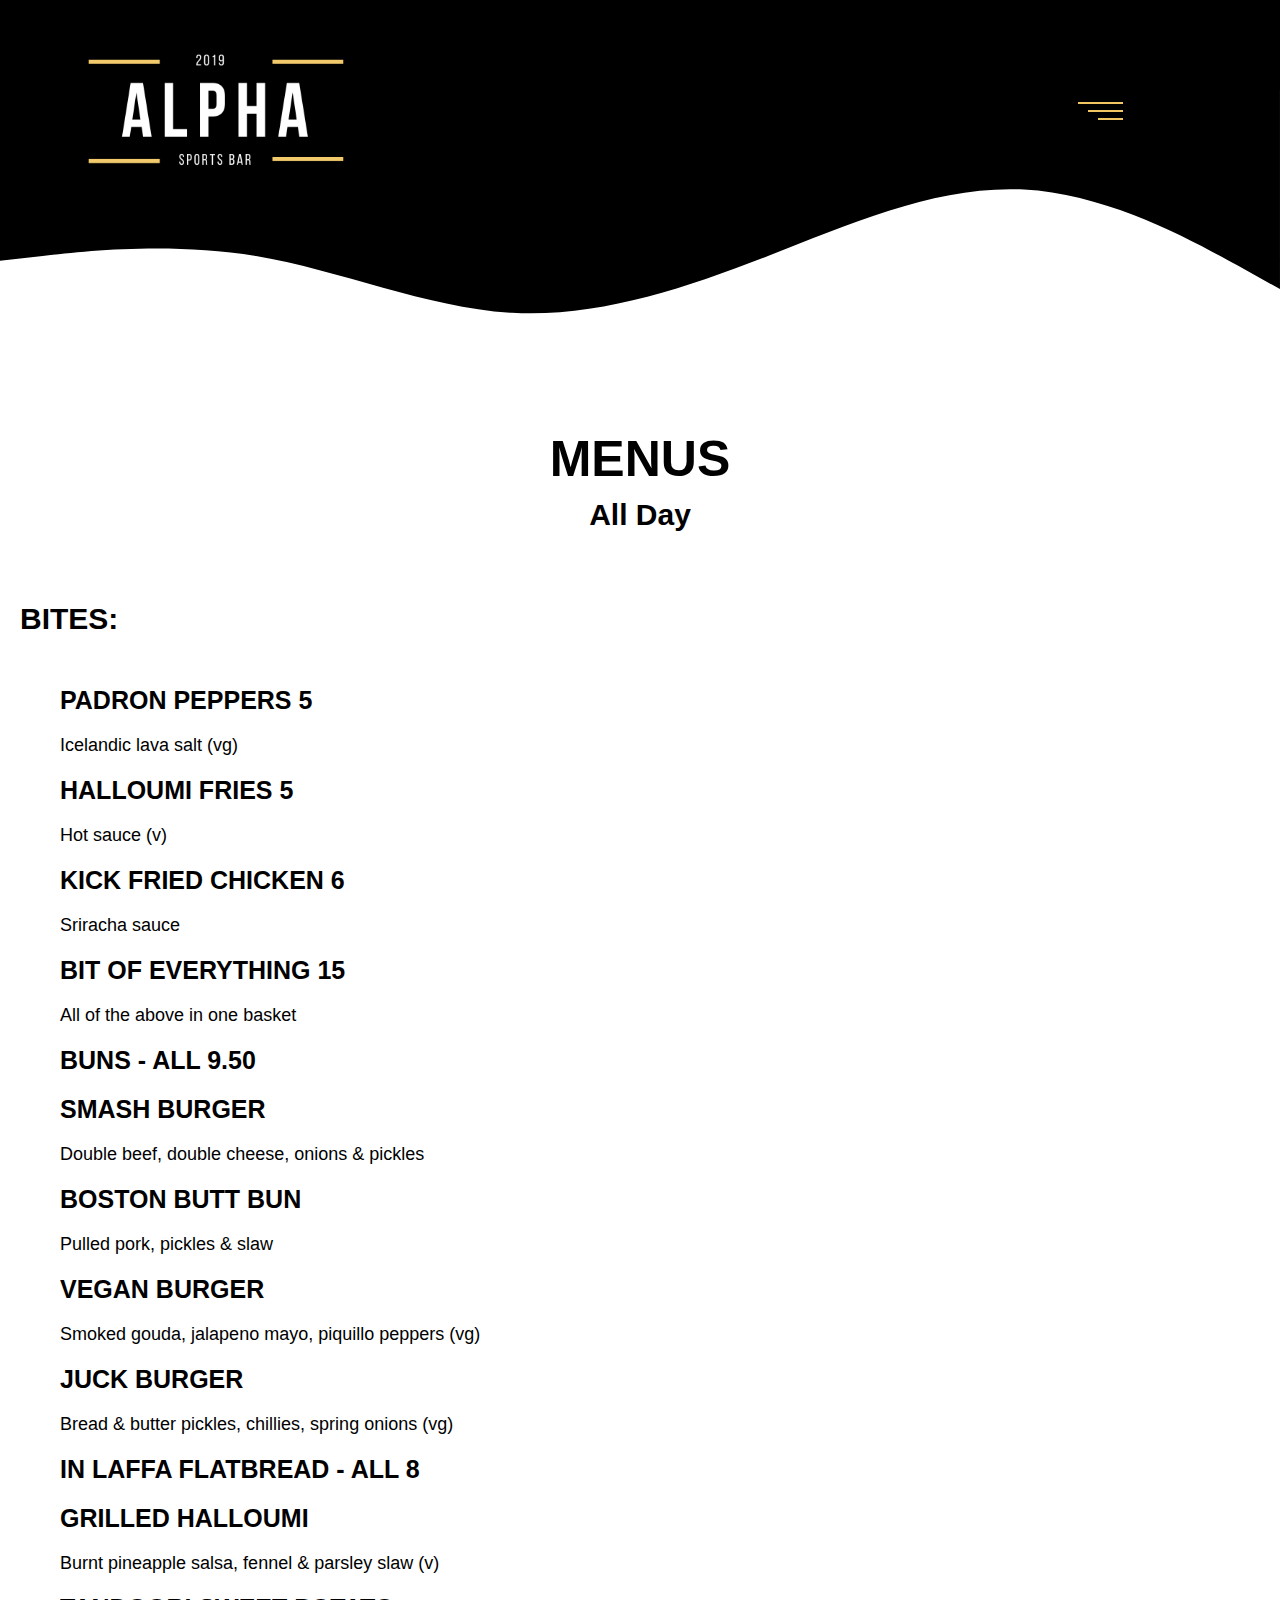
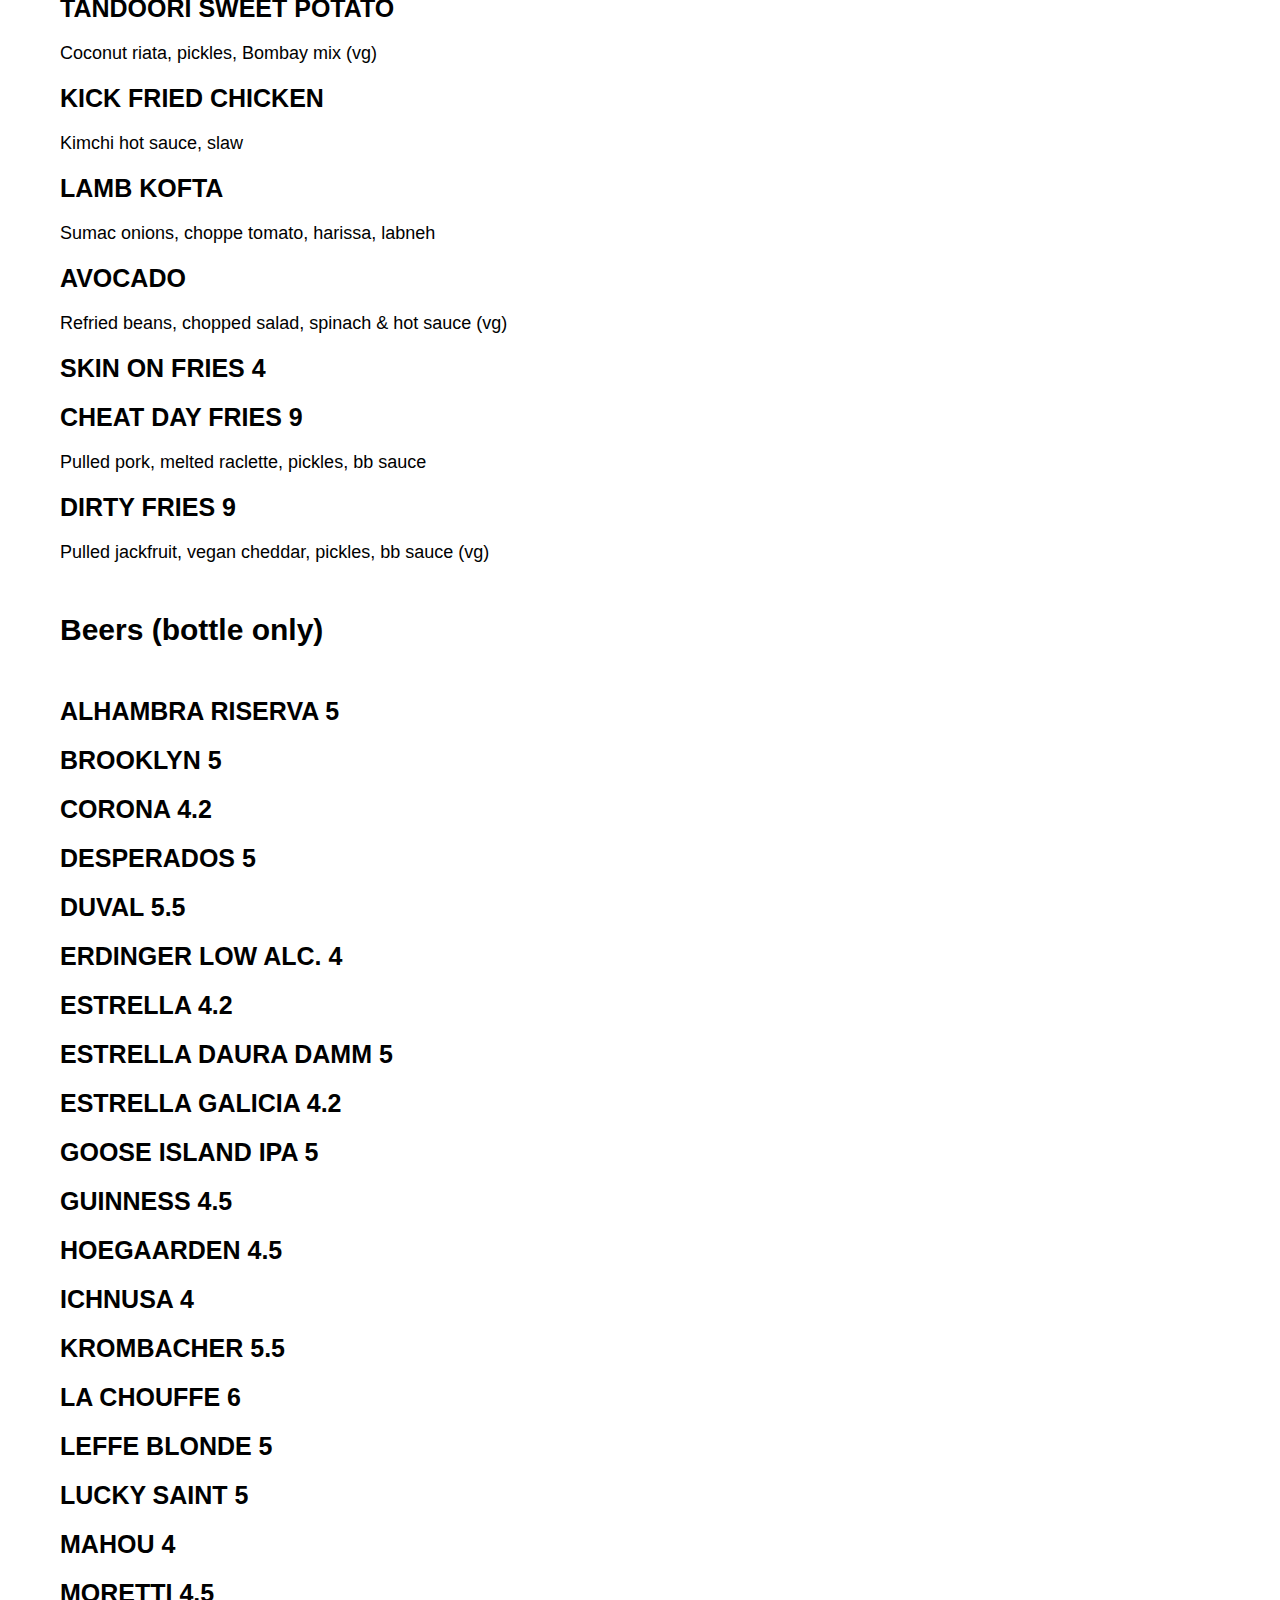
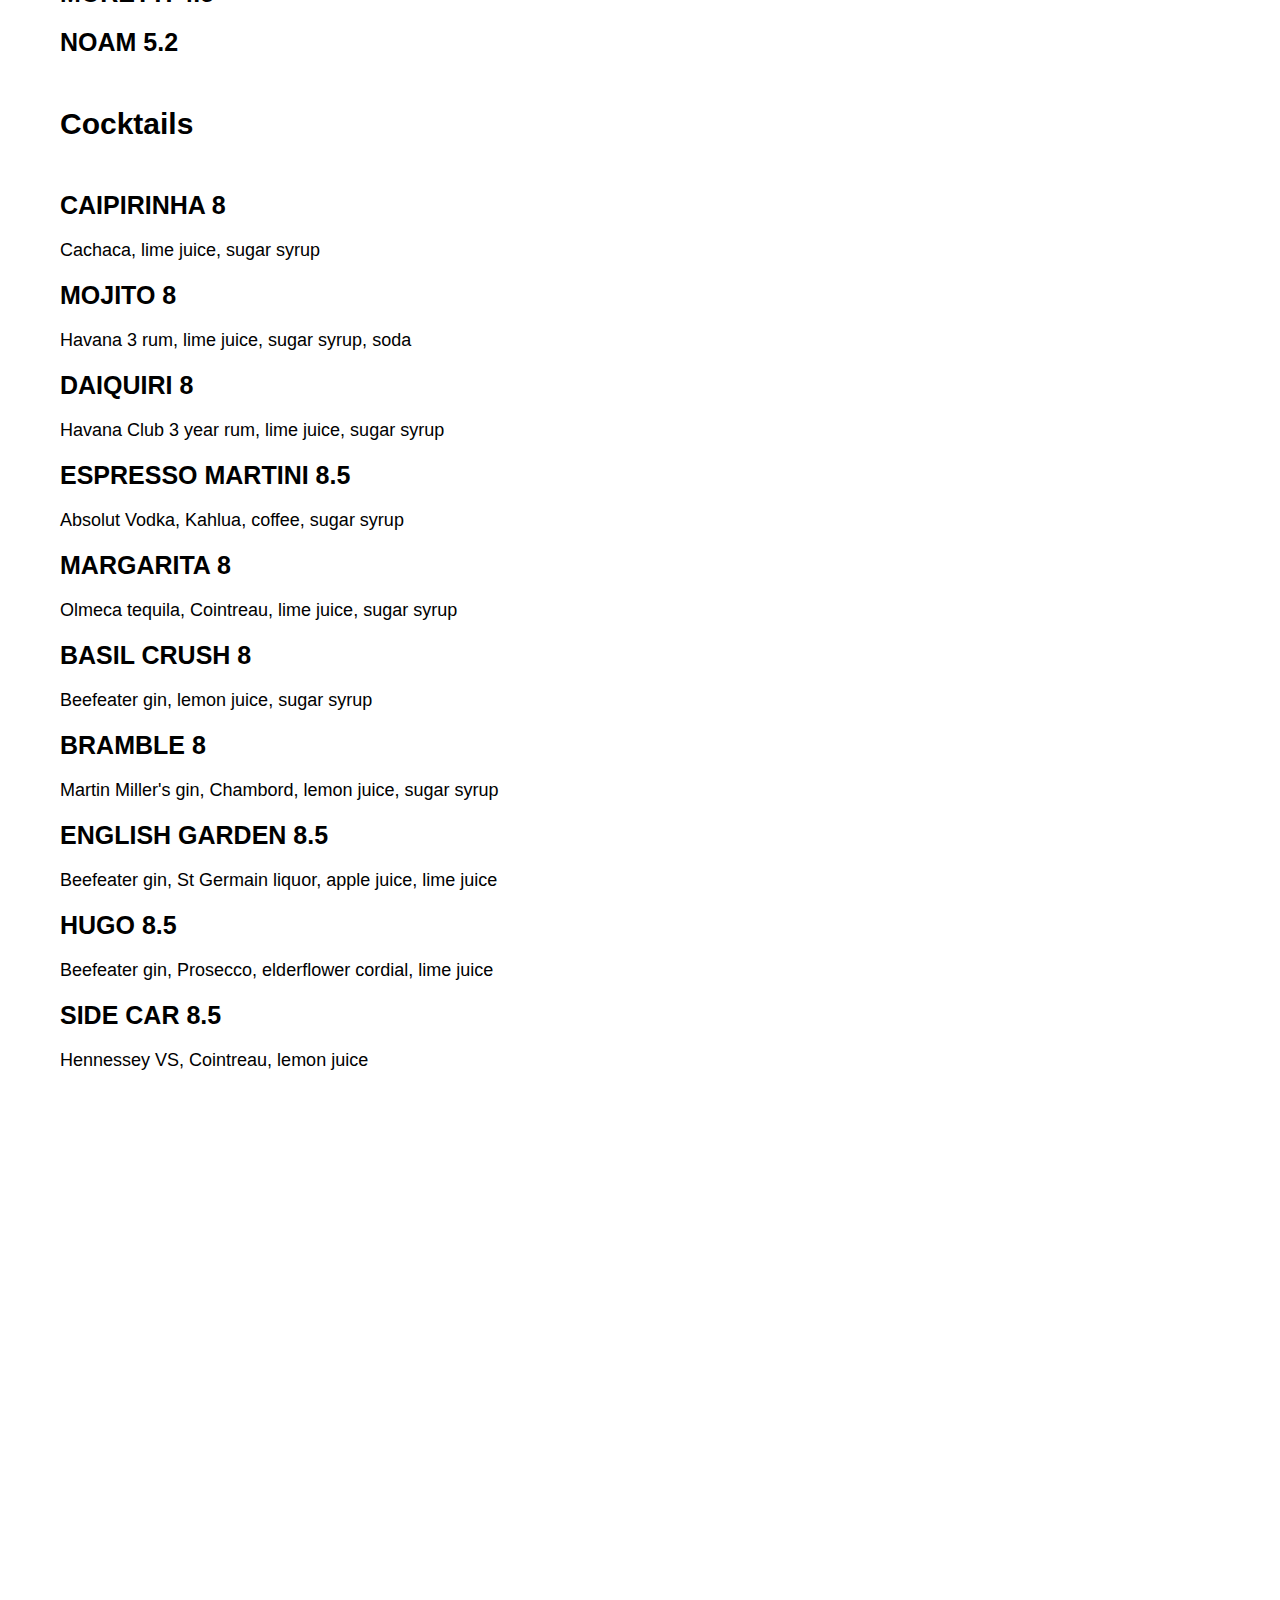
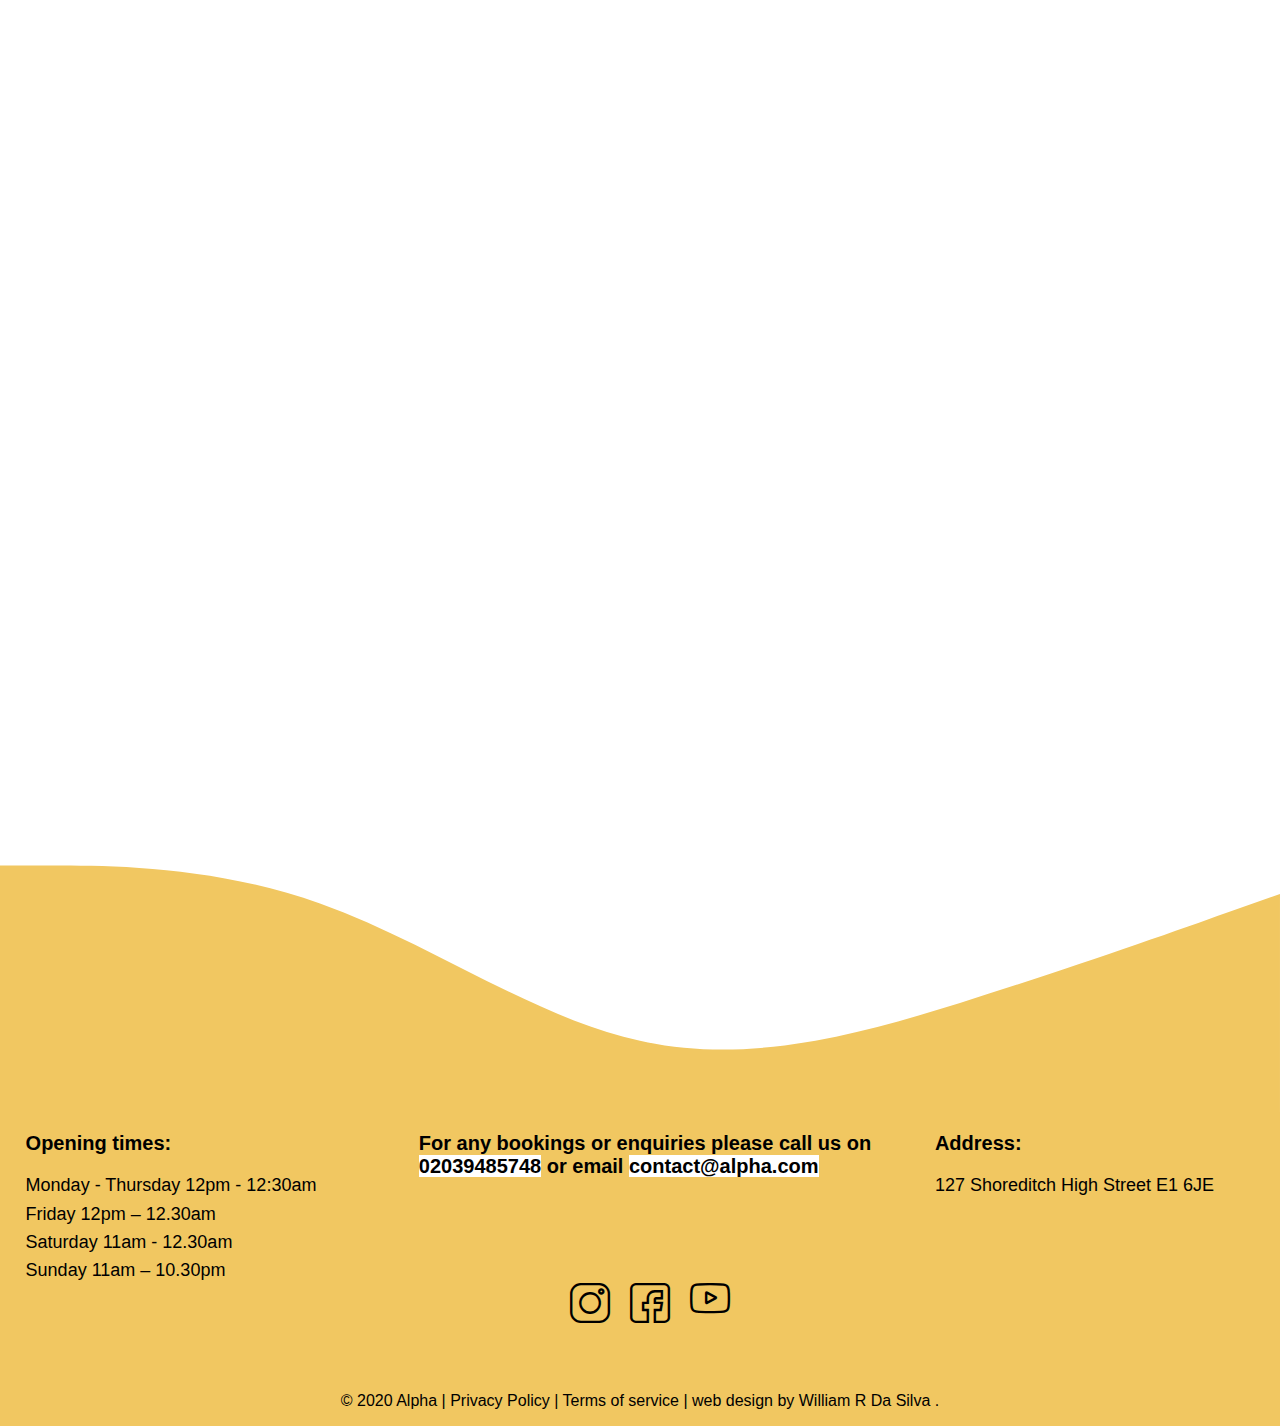
<file: food&drink.html>
<!doctype html>
<html lang="en" id="food&drink">

<head>

    <meta charset="utf-8">
<meta name="viewport" content="width=device-width, user-scalable=no">
    <link rel="stylesheet" type="text/css" href="css/app.css">
    <script type="text/javascript" src="js.js"></script>
    <script type="text/javascript" src="js/jQuery.js"></script>
    <script src="https://code.jquery.com/jquery-3.4.1.min.js"></script>
    <link rel="stylesheet" type="text/css" href="picture/my-icons-collection/font/flaticon.css">
    <link rel="stylesheet" type="text/css" href="picture/my-icons-collection2/font/flaticon.css">

    <title>Alpha </title>
</head>


<body>
    <header id="food_page">

        <div class="header_drink_page">

            <div class="toggle" href="index.html">
                <div class="menu">
                    <span></span>
                </div>
            </div>
            <!-- End -->

            <!-- Navigationbar -->
          <div class="toggle">
                <nav class="navbar-menu">
                    <ul class="menu-listing">

                      <a href="index.html">  <li> Home</li></a>
                        <a href="about_us.html">  <li>About us</li></a>
                        <a href="food&drink.html">  <li> Food & Drinks</li></a>
                        <a href="contact.html">  <li> Contact</li></a>
                        <li id="book_hamburger">Reservations</li>


                


                    </ul>


                </nav>


            </div>


            <!-- Navigationbar -->

            <div class="destop_nav">
                <div class="logo"><a href="index.html"><img src="picture/logo.png" alt=" alpha logo"></a>
                </div>
                <nav>
                    <ul id="left_side_nav">
                        <a href="index.html"><li> Home</li></a>
                    <a href="about_us.html">    <li> About us  </li></a>
                       <a href="food&drink.html"> <li> Food & drinks</li></a>



                    </ul>
                    <ul id="right_side_nav">
                                  <a href="contact.html"> <li>Contact</li></a>
                        <li id="book">Reservations</li>
                    </ul>
                </nav>
            </div>
        </div>
  <svg xmlns="http://www.w3.org/2000/svg" viewBox="0 0 1440 320">
            <path fill="#fffff" fill-opacity="10" d="M0,192L48,186.7C96,181,192,171,288,186.7C384,203,480,245,576,250.7C672,256,768,224,864,186.7C960,149,1056,107,1152,112C1248,117,1344,171,1392,197.3L1440,224L1440,0L1392,0C1344,0,1248,0,1152,0C1056,0,960,0,864,0C768,0,672,0,576,0C480,0,384,0,288,0C192,0,96,0,48,0L0,0Z"></path>
        </svg>
    </header>
   

<div class="main_middel_div">

    <div class="top_drink_page">
        <h1>MENUS</h1>
        <h2>All Day</h2>

    </div>
    <div class="main_middel_drink_page">

        <h3>BITES:</h3>

        <ul>

            <li class="item_title">PADRON PEPPERS 5</li>
            <li class="item_specs">Icelandic lava salt (vg)</li>


            <li class="item_title">HALLOUMI FRIES 5</li>
            <li class="item_specs">Hot sauce (v)</li>

            <li class="item_title">KICK FRIED CHICKEN 6</li>
            <li class="item_specs">Sriracha sauce</li>


            <li class="item_title">BIT OF EVERYTHING 15</li>
            <li class="item_specs">All of the above in one basket</li>


            <li class="item_title">BUNS - ALL 9.50</li>



            <li class="item_title">SMASH BURGER</li>
            <li class="item_specs">Double beef, double cheese, onions & pickles</li>


            <li class="item_title">BOSTON BUTT BUN</li>
            <li class="item_specs">Pulled pork, pickles & slaw</li>



            <li class="item_title">VEGAN BURGER</li>
            <li class="item_specs">Smoked gouda, jalapeno mayo, piquillo peppers (vg)</li>


            <li class="item_title">JUCK BURGER</li>
            <li class="item_specs">Bread & butter pickles, chillies, spring onions (vg)</li>



            <li class="item_title">IN LAFFA FLATBREAD - ALL 8</li>



            <li class="item_title">GRILLED HALLOUMI</li>
            <li class="item_specs">Burnt pineapple salsa, fennel & parsley slaw (v)</li>



            <li class="item_title">TANDOORI SWEET POTATO</li>
            <li class="item_specs">Coconut riata, pickles, Bombay mix (vg)</li>




            <li class="item_title">KICK FRIED CHICKEN</li>
            <li class="item_specs">Kimchi hot sauce, slaw</li>


            <li class="item_title">LAMB KOFTA</li>
            <li class="item_specs">Sumac onions, choppe tomato, harissa, labneh</li>



            <li class="item_title">AVOCADO</li>
            <li class="item_specs">Refried beans, chopped salad, spinach & hot sauce (vg)</li>


            <li class="item_title">SKIN ON FRIES 4</li>



            <li class="item_title">CHEAT DAY FRIES 9</li>
            <li class="item_specs">Pulled pork, melted raclette, pickles, bb sauce</li>

            <li class="item_title">DIRTY FRIES 9</li>
            <li class="item_specs">Pulled jackfruit, vegan cheddar, pickles, bb sauce (vg)</li>


            <h3>Beers (bottle only)</h3>

            <li class="item_title">ALHAMBRA RISERVA 5</li>

            <li class="item_title">BROOKLYN 5</li>

            <li class="item_title">CORONA 4.2</li>

            <li class="item_title">DESPERADOS 5</li>

            <li class="item_title">DUVAL 5.5</li>

            <li class="item_title">ERDINGER LOW ALC. 4</li>


            <li class="item_title">ESTRELLA 4.2</li>

            <li class="item_title">ESTRELLA DAURA DAMM 5</li>

            <li class="item_title">ESTRELLA GALICIA 4.2</li>

            <li class="item_title">GOOSE ISLAND IPA 5</li>

            <li class="item_title">GUINNESS 4.5</li>

            <li class="item_title">HOEGAARDEN 4.5</li>

            <li class="item_title">ICHNUSA 4</li>

            <li class="item_title">KROMBACHER 5.5</li>

            <li class="item_title">LA CHOUFFE 6</li>

            <li class="item_title">LEFFE BLONDE 5</li>

            <li class="item_title">LUCKY SAINT 5</li>


            <li class="item_title">MAHOU 4</li>

            <li class="item_title">MORETTI 4.5</li>

            <li class="item_title">NOAM 5.2</li>
            
            
            
            <h3>Cocktails</h3>


            <li class="item_title">CAIPIRINHA 8</li>
            <li class="item_specs">Cachaca, lime juice, sugar syrup</li>


     <li class="item_title">MOJITO 8</li>
            <li class="item_specs">Havana 3 rum, lime juice, sugar syrup, soda</li>
            
            
                 <li class="item_title">DAIQUIRI 8</li>
            <li class="item_specs">Havana Club 3 year rum, lime juice, sugar syrup</li>
            
            
                 <li class="item_title">ESPRESSO MARTINI 8.5</li>
            <li class="item_specs">Absolut Vodka, Kahlua, coffee, sugar syrup</li>
            
            
                 <li class="item_title">MARGARITA 8</li>
            <li class="item_specs">Olmeca tequila, Cointreau, lime juice, sugar syrup</li>
            
            
                 <li class="item_title">BASIL CRUSH 8</li>
            <li class="item_specs">Beefeater gin, lemon juice, sugar syrup</li>
            
            
                 <li class="item_title">BRAMBLE 8</li>
            <li class="item_specs">Martin Miller's gin, Chambord, lemon juice, sugar syrup</li>
            
            
                 <li class="item_title">ENGLISH GARDEN 8.5</li>
            <li class="item_specs">Beefeater gin, St Germain liquor, apple juice, lime juice</li>
            
            
            
                 <li class="item_title">HUGO 8.5</li>
            <li class="item_specs">Beefeater gin, Prosecco, elderflower cordial, lime juice</li>
            
            
            
                 <li class="item_title">SIDE CAR 8.5</li>
            <li class="item_specs">Hennessey VS, Cointreau, lemon juice</li>
            



        </ul>




    </div>





</div>




    <svg xmlns="http://www.w3.org/2000/svg" viewBox="0 0 1440 320">
        <path fill="#f1c761" fill-opacity="1" d="M0,32L60,32C120,32,240,32,360,74.7C480,117,600,203,720,229.3C840,256,960,224,1080,186.7C1200,149,1320,107,1380,85.3L1440,64L1440,320L1380,320C1320,320,1200,320,1080,320C960,320,840,320,720,320C600,320,480,320,360,320C240,320,120,320,60,320L0,320Z"></path>
    </svg>


    <footer>

        <div class="footer_grid">

            <div class="footer_inner">
                <h3>Opening times:</h3>
                <li>Monday - Thursday 12pm - 12:30am
                <li>Friday 12pm – 12.30am</li>
                <li>Saturday 11am - 12.30am</li>
                <li>Sunday 11am – 10.30pm</li>
            </div>
            <div class="footer_inner2">
                <h3>For any bookings or enquiries please call us on <span>02039485748</span> or email <span>contact@alpha.com</span></h3>

            </div>
            <div class="footer_inner3">

                <h3>Address:</h3>
                <p>127 Shoreditch High Street
                    E1 6JE</p>
            </div>
        </div>
        <div class="icons_footer">
            <i class="flaticon-instagram"></i>
            <i class="flaticon-facebook"></i>

            <i class="flaticon-youtube"></i>
        </div>
        <div class="lower_footer">

            <p>© 2020 Alpha |
                Privacy Policy | Terms of service |
                web design by William R Da Silva .</p>
        </div>

        <script src="js.js"></script>
    </footer>

</body></html>
</file>
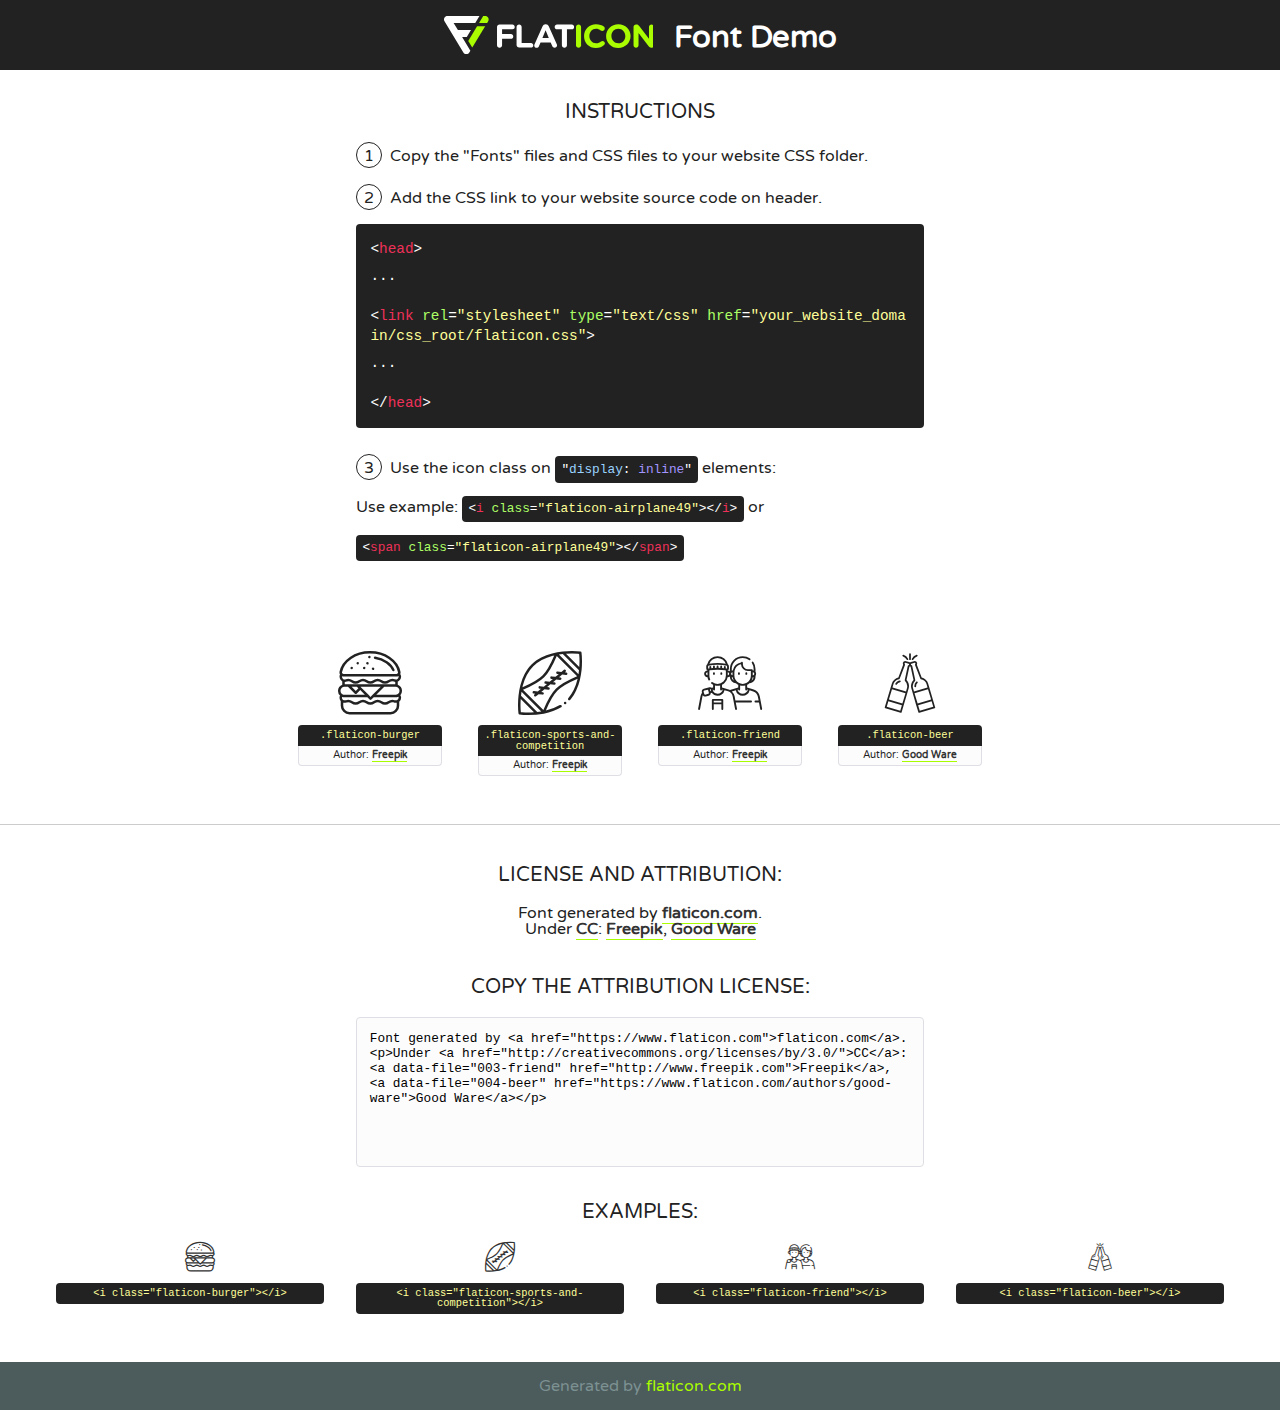
<file: picture/my-icons-collection/font/flaticon.html>
<!DOCTYPE html>
<!--
  Flaticon icon font: Flaticon
  Creation date: 21/07/2020 12:59
-->
<html>
<!DOCTYPE html>
<html>

<head>
    <title>Flaticon WebFont</title>
    <link href="http://fonts.googleapis.com/css?family=Varela+Round" rel="stylesheet" type="text/css" />
    <link rel="stylesheet" type="text/css" href="flaticon.css">
    <meta charset="UTF-8">
    <style>
    html, body, div, span, applet, object, iframe,
    h1, h2, h3, h4, h5, h6, p, blockquote, pre,
    a, abbr, acronym, address, big, cite, code,
    del, dfn, em, img, ins, kbd, q, s, samp,
    small, strike, strong, sub, sup, tt, var,
    b, u, i, center,
    dl, dt, dd, ol, ul, li,
    fieldset, form, label, legend,
    table, caption, tbody, tfoot, thead, tr, th, td,
    article, aside, canvas, details, embed, 
    figure, figcaption, footer, header, hgroup, 
    menu, nav, output, ruby, section, summary,
    time, mark, audio, video {
        margin: 0;
        padding: 0;
        border: 0;
        font-size: 100%;
        font: inherit;
        vertical-align: baseline;
    }
    /* HTML5 display-role reset for older browsers */
    article, aside, details, figcaption, figure, 
    footer, header, hgroup, menu, nav, section {
        display: block;
    }
    body {
        line-height: 1;
    }
    ol, ul {
        list-style: none;
    }
    blockquote, q {
        quotes: none;
    }
    blockquote:before, blockquote:after,
    q:before, q:after {
        content: '';
        content: none;
    }
    table {
        border-collapse: collapse;
        border-spacing: 0;
    }
    body {
        font-family: 'Varela Round', Helvetica, Arial, sans-serif;
        font-size: 16px;
        color: #222;
    }
    a {
        color: #333;
        border-bottom: 1px solid #a9fd00;
        font-weight: bold;
        text-decoration: none;
    }
    * {
        -moz-box-sizing: border-box;
        -webkit-box-sizing: border-box;
        box-sizing: border-box;
        margin: 0;
        padding: 0;
    }
    [class^="flaticon-"]:before, [class*=" flaticon-"]:before, [class^="flaticon-"]:after, [class*=" flaticon-"]:after {
        font-family: Flaticon;
        font-size: 30px;
        font-style: normal;
        margin-left: 20px;
        color: #333;
    }
    .wrapper {
        max-width: 600px;
        margin: auto;
        padding: 0 1em;
    }
    .title {
        font-size: 1.25em;
        text-align: center;
        margin-bottom: 1em;
        text-transform: uppercase;
    }
    header {
        text-align: center;
        background-color: #222;
        color: #fff;
        padding: 1em;
    }
    header .logo {
        width: 210px;
        height: 38px;
        display: inline-block;
        vertical-align: middle;
        margin-right: 1em;
        border: none;
    }
    header strong {
        font-size: 1.95em;
        font-weight: bold;
        vertical-align: middle;
        margin-top: 5px;
        display: inline-block;
    }
    .demo {
        margin: 2em auto;
        line-height: 1.25em;
    }
    .demo ul li {
        margin-bottom: 1em;
    }
    .demo ul li .num {
        color: #222;
        border-radius: 20px;
        display: inline-block;
        width: 26px;
        padding: 3px;
        height: 26px;
        text-align: center;
        margin-right: 0.5em;
        border: 1px solid #222;
    }
    .demo ul li code {
        background-color: #222;
        border-radius: 4px;
        padding: 0.25em 0.5em;
        display: inline-block;
        color: #fff;
        font-family: Consolas,Monaco,Lucida Console,Liberation Mono,DejaVu Sans Mono,Bitstream Vera Sans Mono,Courier New, monospace;
        font-weight: lighter;
        margin-top: 1em;
        font-size: 0.8em;
        word-break: break-all;
    }
    .demo ul li code.big {
        padding: 1em;
        font-size: 0.9em;
    }
    .demo ul li code .red {
        color: #EF3159;
    }
    .demo ul li code .green {
        color: #ACFF65;
    }
    .demo ul li code .yellow {
        color: #FFFF99;
    }
    .demo ul li code .blue {
        color: #99D3FF;
    }
    .demo ul li code .purple {
        color: #A295FF;
    }
    .demo ul li code .dots {
        margin-top: 0.5em;
        display: block;
    }
    #glyphs {
        border-bottom: 1px solid #ccc;
        padding: 2em 0;
        text-align: center;
    }
    .glyph {
        display: inline-block;
        width: 9em;
        margin: 1em;
        text-align: center;
        vertical-align: top;
        background: #FFF;
    }
    .glyph .glyph-icon {
        padding: 10px;
        display: block;
        font-family:"Flaticon";
        font-size: 64px;
        line-height: 1;
    }
    .glyph .glyph-icon:before {
        font-size: 64px;
        color: #222;
        margin-left: 0;
    }
    .class-name {
        font-size: 0.65em;
        background-color: #222;
        color: #fff;
        border-radius: 4px 4px 0 0;
        padding: 0.5em;
        color: #FFFF99;
        font-family: Consolas,Monaco,Lucida Console,Liberation Mono,DejaVu Sans Mono,Bitstream Vera Sans Mono,Courier New, monospace;
    }
    .author-name {
        font-size: 0.6em;
        background-color: #fcfcfd;
        border: 1px solid #DEDEE4;
        border-top: 0;
        border-radius: 0 0 4px 4px;
        padding: 0.5em;
    }
    .class-name:last-child {
        font-size: 10px;
        color:#888;
    }
    .class-name:last-child a {
        font-size: 10px;
        color:#555;
    }
    .class-name:last-child a:hover {
        color:#a9fd00;
    }
    .glyph > input {
        display: block;
        width: 100px;
        margin: 5px auto;
        text-align: center;
        font-size: 12px;
        cursor: text;
    }
    .glyph > input.icon-input {
        font-family:"Flaticon";
        font-size: 16px;
        margin-bottom: 10px;
    }
    .attribution .title {
        margin-top: 2em;
    }
    .attribution textarea {
        background-color: #fcfcfd;
        padding: 1em;
        border: none;
        box-shadow: none;
        border: 1px solid #DEDEE4;
        border-radius: 4px;
        resize: none;
        width: 100%;
        height: 150px;
        font-size: 0.8em;
        font-family: Consolas,Monaco,Lucida Console,Liberation Mono,DejaVu Sans Mono,Bitstream Vera Sans Mono,Courier New, monospace;
        -webkit-appearance: none;
    }
    .iconsuse {
        margin: 2em auto;
        text-align: center;
        max-width: 1200px;
    }
    .iconsuse:after {
        content: '';
        display: table;
        clear: both;
    }
    .iconsuse .image {
        float: left;
        width: 25%;
        padding: 0 1em;
    }
    .iconsuse .image p {
        margin-bottom: 1em;
    }
    .iconsuse .image span {
        display: block;
        font-size: 0.65em;
        background-color: #222;
        color: #fff;
        border-radius: 4px;
        padding: 0.5em;
        color: #FFFF99;
        margin-top: 1em;
        font-family: Consolas,Monaco,Lucida Console,Liberation Mono,DejaVu Sans Mono,Bitstream Vera Sans Mono,Courier New, monospace;
    }
    #footer {
        text-align: center;
        background-color: #4C5B5C;
        color: #7c9192;
        padding: 1em;
    }
    #footer a {
        border: none;
        color: #a9fd00;
        font-weight: normal;
    }
    @media (max-width: 960px) {
        .iconsuse .image {
            width: 50%;
        }
    }
    @media (max-width: 560px) {
        .iconsuse .image {
            width: 100%;
        }
    }
    </style>
</head>

<body class="characters-off">

    <header>
        <a href="https://www.flaticon.com" target="_blank" class="logo">
            <svg version="1.1" xmlns="http://www.w3.org/2000/svg" xmlns:xlink="http://www.w3.org/1999/xlink" xmlns:a="http://ns.adobe.com/AdobeSVGViewerExtensions/3.0/" viewBox="0 0 560.875 102.036" enable-background="new 0 0 560.875 102.036" xml:space="preserve">
                <defs>
                </defs>
                <g>
                    <g class="letters">
                        <path fill="#ffffff" d="M141.596,29.675c0-3.777,2.985-6.767,6.764-6.767h34.438c3.426,0,6.15,2.728,6.15,6.15
                        c0,3.43-2.724,6.149-6.15,6.149h-27.674v13.091h23.719c3.429,0,6.151,2.724,6.151,6.15c0,3.43-2.723,6.149-6.151,6.149h-23.719
                        v17.574c0,3.773-2.986,6.761-6.764,6.761c-3.779,0-6.764-2.989-6.764-6.761V29.675z"></path>
                        <path fill="#ffffff" d="M193.844,29.149c0-3.781,2.985-6.767,6.764-6.767c3.776,0,6.763,2.985,6.763,6.767v42.957h25.039
                        c3.426,0,6.149,2.726,6.149,6.153c0,3.425-2.723,6.15-6.149,6.15h-31.802c-3.779,0-6.764-2.986-6.764-6.768V29.149z"></path>
                        <path fill="#ffffff" d="M241.891,75.71l21.438-48.407c1.492-3.341,4.215-5.357,7.906-5.357h0.792
                        c3.686,0,6.323,2.017,7.815,5.357l21.439,48.407c0.436,0.967,0.701,1.845,0.701,2.723c0,3.602-2.809,6.501-6.414,6.501
                        c-3.161,0-5.269-1.845-6.499-4.655l-4.132-9.661h-27.059l-4.301,10.102c-1.144,2.631-3.426,4.214-6.237,4.214
                        c-3.517,0-6.24-2.81-6.24-6.325C241.1,77.64,241.451,76.677,241.891,75.71z M279.932,58.666l-8.521-20.297l-8.526,20.297H279.932
                        z"></path>
                        <path fill="#ffffff" d="M314.864,35.387H301.86c-3.429,0-6.239-2.813-6.239-6.238c0-3.429,2.811-6.24,6.239-6.24h39.533
                        c3.426,0,6.237,2.811,6.237,6.24c0,3.425-2.811,6.238-6.237,6.238h-13.001v42.785c0,3.773-2.99,6.761-6.764,6.761
                        c-3.779,0-6.764-2.989-6.764-6.761V35.387z"></path>
                        <path fill="#A9FD00" d="M352.615,29.149c0-3.781,2.985-6.767,6.767-6.767c3.774,0,6.761,2.985,6.761,6.767v49.024
                        c0,3.773-2.987,6.761-6.761,6.761c-3.781,0-6.767-2.989-6.767-6.761V29.149z"></path>
                        <path fill="#A9FD00" d="M374.132,53.836v-0.179c0-17.481,13.178-31.801,32.065-31.801c9.22,0,15.459,2.458,20.557,6.238
                        c1.402,1.054,2.637,2.985,2.637,5.357c0,3.692-2.985,6.59-6.681,6.59c-1.845,0-3.071-0.702-4.044-1.319
                        c-3.776-2.813-7.729-4.393-12.562-4.393c-10.364,0-17.831,8.611-17.831,19.154v0.173c0,10.542,7.291,19.329,17.831,19.329
                        c5.715,0,9.492-1.756,13.359-4.834c1.049-0.874,2.458-1.491,4.039-1.491c3.429,0,6.325,2.813,6.325,6.236
                        c0,2.106-1.056,3.78-2.282,4.834c-5.539,4.834-12.036,7.733-21.878,7.733C387.572,85.464,374.132,71.493,374.132,53.836z"></path>
                        <path fill="#A9FD00" d="M433.009,53.836v-0.179c0-17.481,13.79-31.801,32.766-31.801c18.981,0,32.592,14.143,32.592,31.628v0.173
                        c0,17.483-13.785,31.807-32.769,31.807C446.625,85.464,433.009,71.32,433.009,53.836z M484.224,53.836v-0.179
                        c0-10.539-7.725-19.326-18.626-19.326c-10.893,0-18.449,8.611-18.449,19.154v0.173c0,10.542,7.73,19.329,18.626,19.329
                        C476.676,72.986,484.224,64.378,484.224,53.836z"></path>
                        <path fill="#A9FD00" d="M506.233,29.321c0-3.774,2.99-6.763,6.767-6.763h1.401c3.252,0,5.183,1.583,7.029,3.953l26.093,34.265
                        V29.059c0-3.692,2.99-6.677,6.681-6.677c3.683,0,6.671,2.985,6.671,6.677v48.934c0,3.78-2.987,6.765-6.764,6.765h-0.436
                        c-3.257,0-5.188-1.581-7.034-3.953l-27.056-35.492v32.944c0,3.687-2.985,6.676-6.678,6.676c-3.683,0-6.673-2.989-6.673-6.676
                        V29.321z"></path>
                    </g>
                    <g class="insignia">
                        <path fill="#ffffff" d="M48.372,56.137h12.517l11.156-18.537H37.186L25.688,18.539h57.825L94.668,0H9.271
                        C5.925,0,2.842,1.801,1.198,4.716c-1.644,2.907-1.593,6.482,0.134,9.343l50.38,83.501c1.678,2.781,4.689,4.476,7.938,4.476
                        c3.246,0,6.257-1.695,7.935-4.476l2.898-4.804L48.372,56.137z"></path>
                        <g class="i">
                            <path fill="#A9FD00" d="M93.575,18.539h0.031v0.004l21.652,0.004l2.705-4.488c1.727-2.861,1.778-6.436,0.133-9.343
                            C116.454,1.801,113.371,0,110.026,0h-5.294L93.575,18.539z"></path>
                            <polygon fill="#A9FD00" points="88.291,27.356 64.725,66.486 75.519,84.404 109.942,27.356"></polygon>
                        </g>
                    </g>
                </g>
            </svg>
        </a>
        <strong>Font Demo</strong>
    </header>


    <section class="demo wrapper">

        <p class="title">Instructions</p>

        <ul>
            <li>
                <span class="num">1</span>Copy the "Fonts" files and CSS files to your website CSS folder.
            </li>
            <li>
                <span class="num">2</span>Add the CSS link to your website source code on header.
                <code class="big">
                    &lt;<span class="red">head</span>&gt;
                    <br/><span class="dots">...</span>
                    <br/>&lt;<span class="red">link</span> <span class="green">rel</span>=<span class="yellow">"stylesheet"</span> <span class="green">type</span>=<span class="yellow">"text/css"</span> <span class="green">href</span>=<span class="yellow">"your_website_domain/css_root/flaticon.css"</span>&gt;
                    <br/><span class="dots">...</span>
                    <br/>&lt;/<span class="red">head</span>&gt;
                </code>
            </li>

            <li>
                <p>
                    <span class="num">3</span>Use the icon class on <code>"<span class="blue">display</span>:<span class="purple"> inline</span>"</code> elements:
                    <br />
                    Use example: <code>&lt;<span class="red">i</span> <span class="green">class</span>=<span class="yellow">&quot;flaticon-airplane49&quot;</span>&gt;&lt;/<span class="red">i</span>&gt;</code> or <code>&lt;<span class="red">span</span> <span class="green">class</span>=<span class="yellow">&quot;flaticon-airplane49&quot;</span>&gt;&lt;/<span class="red">span</span>&gt;</code>
            </li>
        </ul>

    </section>




   <section id="glyphs">          
    
      
        <div class="glyph"><div class="glyph-icon flaticon-burger"></div>
            <div class="class-name">.flaticon-burger</div>
            <div class="author-name">Author: <a data-file="001-burger" href="http://www.freepik.com">Freepik</a> </div> 
        </div>        
        
        <div class="glyph"><div class="glyph-icon flaticon-sports-and-competition"></div>
            <div class="class-name">.flaticon-sports-and-competition</div>
            <div class="author-name">Author: <a data-file="002-sports-and-competition" href="http://www.freepik.com">Freepik</a> </div> 
        </div>        
        
        <div class="glyph"><div class="glyph-icon flaticon-friend"></div>
            <div class="class-name">.flaticon-friend</div>
            <div class="author-name">Author: <a data-file="003-friend" href="http://www.freepik.com">Freepik</a> </div> 
        </div>        
        
        <div class="glyph"><div class="glyph-icon flaticon-beer"></div>
            <div class="class-name">.flaticon-beer</div>
            <div class="author-name">Author: <a data-file="004-beer" href="https://www.flaticon.com/authors/good-ware">Good Ware</a> </div> 
        </div>        
        

    </section>



    <section class="attribution wrapper"   style="text-align:center;">

      <div class="title">License and attribution:</div><div class="attrDiv">Font generated by <a href="https://www.flaticon.com">flaticon.com</a>. <div><p>Under <a href="http://creativecommons.org/licenses/by/3.0/">CC</a>: <a data-file="003-friend" href="http://www.freepik.com">Freepik</a>, <a data-file="004-beer" href="https://www.flaticon.com/authors/good-ware">Good Ware</a></p>  </div>
      </div>
      <div class="title">Copy the Attribution License:</div>

    <textarea onclick="this.focus();this.select();">Font generated by &lt;a href=&quot;https://www.flaticon.com&quot;&gt;flaticon.com&lt;/a&gt;. <p>Under <a href="http://creativecommons.org/licenses/by/3.0/">CC</a>: <a data-file="003-friend" href="http://www.freepik.com">Freepik</a>, <a data-file="004-beer" href="https://www.flaticon.com/authors/good-ware">Good Ware</a></p>  
     </textarea>

    </section>

    <section class="iconsuse">

          <div class="title">Examples:</div>            
             
            <div class="image">
                <p>
                    <i class="glyph-icon flaticon-burger"></i> 
                    <span>&lt;i class=&quot;flaticon-burger&quot;&gt;&lt;/i&gt;</span>
                </p>
            </div>
            
            <div class="image">
                <p>
                    <i class="glyph-icon flaticon-sports-and-competition"></i> 
                    <span>&lt;i class=&quot;flaticon-sports-and-competition&quot;&gt;&lt;/i&gt;</span>
                </p>
            </div>
            
            <div class="image">
                <p>
                    <i class="glyph-icon flaticon-friend"></i> 
                    <span>&lt;i class=&quot;flaticon-friend&quot;&gt;&lt;/i&gt;</span>
                </p>
            </div>
            
            <div class="image">
                <p>
                    <i class="glyph-icon flaticon-beer"></i> 
                    <span>&lt;i class=&quot;flaticon-beer&quot;&gt;&lt;/i&gt;</span>
                </p>
            </div>
                       
        </div>
                            
    </section>

<div id="footer">
    <div>Generated by <a href="https://www.flaticon.com">flaticon.com</a>
    </div>
</div>



</body>
</html>
</file>
<file: css/app.css>
/***main color #f1c761; ****/


    {
    font-family: 'Bree Variable Regular';
    src: url('/fonts/webfonts/Bree Variable.woff2');
}


body {
    margin: 0px;
    padding: 0;



}

html {
    margin: 0px;
    padding: 0;

}




#header_home {

    background-image: -webkit-gradient(linear, left bottom, left top, from(rgba(0, 0, 0, 0.6)), to(rgba(0, 0, 0, 0.8))), url("https://images.unsplash.com/photo-1514933651103-005eec06c04b?ixlib=rb-1.2.1&ixid=eyJhcHBfaWQiOjEyMDd9&auto=format&fit=crop&w=1267&q=80");

    background-image: linear-gradient(to top, rgba(0, 0, 0, 0.6), rgba(0, 0, 0, 0.8)), url("https://images.unsplash.com/photo-1514933651103-005eec06c04b?ixlib=rb-1.2.1&ixid=eyJhcHBfaWQiOjEyMDd9&auto=format&fit=crop&w=1267&q=80");
    background-position: center;
    background-size: cover;
    height: 103vh;
    margin-top: -1.6%;
    z-index: -9999;
    background-repeat: none;
    border-bottom-left-radius: 300px;
    border-bottom-right-radius: 300px;

}



.logo img {
    height: 450px;
    -webkit-transition: ease-out 0.3s;
    transition: ease-out 0.3s;
    z-index: 999
}

.logo {
    display: -webkit-box;
    display: -ms-flexbox;
    display: flex;
    -webkit-box-pack: center;
    -ms-flex-pack: center;
    justify-content: center;
    -ms-flex-line-pack: center;
    align-content: center;
    position: relative;
    top: -155px;
    left: 45%;
    width: 10%;
    justify-content: center;

}

.logo img:hover {
    cursor: pointer;
    -webkit-transform: scale(1.2);
    transform: scale(1.2);
    -webkit-transition: ease-in 0.3s;
    transition: ease-in 0.3s
}

.destop_nav {
    border: 2px solid #f1c761;
    height: 150px;
    position: relative;
    top: 70px;
    margin-left: 2%;
    margin-right: 2%;
}

#left_side_nav {
    color: white;
    list-style: square;
    display: -webkit-box;
    display: -ms-flexbox;
    display: flex;
    position: relative;
    top: -397px;
    width: 40%;
    margin-left: 2%
}

#left_side_nav li {
    margin-right: 60px;
    color: white;
    -webkit-transition: ease-out 0.3s;
    transition: ease-out 0.3s;

}

.destop_nav li {
    font-family: alibaba-sans, sans-serif;
    font-size: 18px;
    font-weight: lighter;
}

#right_side_nav {
    color: white;
    list-style: none;
    display: -webkit-box;
    display: -ms-flexbox;
    display: flex;
    position: absolute;
    right: 10px;
    top: 37px;
    margin-right: 5%;

}

#right_side_nav li {
    margin-left: 70px;

    -webkit-transition: ease-out 0.3s;
    transition: ease-out 0.3s;
}



.destop_nav li:hover {
    -webkit-transform: scale(1.2);
    transform: scale(1.2);
    -webkit-transition: ease-out 0.3s;
    -webkit-transition: ease-in 0.3s;
    transition: ease-in 0.3s;
    color: #f1c761;
    cursor: pointer;
}



#right_side_nav li:first-child {
    border: 1.5px solid transparent;
    padding: 3% 5%;

}

#book {
    border: 1.5px solid #f1c761;
    padding: 3% 5%;

    -webkit-transition: ease-out 0.3s;

    transition: ease-out 0.3s
}

#book:hover {
    background-color: #f1c761;
    -webkit-transform: scale(1);
    transform: scale(1);
    color: black;
    -webkit-transition: 0.2s;
    transition: 0.2s;
    cursor: pointer;
}

.home_main_text {
    display: -webkit-box;
    display: -ms-flexbox;
    display: flex;
    -webkit-box-pack: center;
    -ms-flex-pack: center;
    justify-content: center;
    -ms-flex-line-pack: center;
    align-content: center;
    position: absolute;
    top: 30%;
    margin: 0 auto;
    width: 100%;

}

.bottle_image {


    display: -webkit-box;


    display: -ms-flexbox;


    display: flex;
    -webkit-box-pack: center;
    -ms-flex-pack: center;
    justify-content: center;
    -ms-flex-line-pack: center;
    align-content: center;
    position: absolute;
    top: 30%;
    margin: 0 auto;
    width: 120%;

}

.bottle_image img {
    height: 450px;
    z-index: 2;
    opacity: 0.8
}

h1:first-child {
    z-index: 1 !important
}

h1 {

    font-size: 200px;
    font-family: alibaba-sans, sans-serif;
    text-align: center;
    line-height: 98.3%;
    padding-top: 40px;
    color: #f1c761;
    font-weight: bolder;
    z-index: 3
}



.toggle_black {
    background-color: black !important;

}

.toggle {
    display: block
}



.menu {
    position: absolute;
    cursor: pointer;
    -webkit-transition: 0.3s;
    transition: 0.3s;
    z-index: 99;
    color: red;
    display: none;

}


.menu span {
    position: absolute;
    height: 2px;
    width: 35px;
    background-color: #f1c761;
    top: 7%;
    left: 80%;
    -webkit-transform: translate(-50%, -50%);
    transform: translate(-50%, -50%);
    -webkit-transition: 0.3s;
    transition: 0.3s;
    -webkit-transform: rotate(180deg);
    transform: rotate(180deg);

    -webkit-transition: ease-out 0.3s;

    transition: ease-out 0.3s;
}

.menu span:before {
    content: '';
    position: absolute;
    top: -8px;
    background-color: #f1c761;
    height: 2px;
    width: 25px;
    -webkit-transition: 0.3s;
    transition: 0.3s;
}




.menu span:after {
    content: '';
    position: absolute;
    top: 8px;
    background-color: #f1c761;
    height: 2px;
    width: 45px;
    -webkit-transition: 0.3s;
    transition: 0.3s;
}

.menu.active span {
    background-color: transparent;
}

.menu.active span:before {
    -webkit-transform: rotate(45deg);
    transform: rotate(45deg);
    top: 0;
    width: 45px;
    background-color: black;
}

.menu.active span:after {
    -webkit-transform: rotate(-45deg);
    transform: rotate(-45deg);
    top: 0;
    background-color: black;
}

/* End */

/* Navigationbar */




.navbar-menu.active {
    -webkit-transition: ease-out 0.3s;
    transition: ease-out 0.3s;
    -webkit-transition: 0.5s;
    position: fixed;
    transition: 0.5s;

    -webkit-transform: scale(1);
    transform: scale(1);
    background-color: #f1c761;
    opacity: 1;
    height: 100%;
    width: 100%;
    position: fixed;
    top: 00.3px;
    z-index: 9;
    transition: ease-out 0.3s;
    display: -webkit-box;
    display: -ms-flexbox;
    display: flex;
    -webkit-box-pack: center;
    -ms-flex-pack: center;
    justify-content: center;
          text-transform: uppercase;
    margin-right: -100px

}




.menu-listing li.active_li {
    display: block !important;
    -webkit-transition: 0.3s;
    transition: 0.3s;
    pointer-events: auto;
    -webkit-transition: ease-out 0.3s;
    transition: ease-out 0.3s;
    color: black;
    padding-top: 50px
}

.menu-listing {
    text-align: center;
    position: relative;
    top: 10%;
    right: 5%;
    -webkit-transition: ease-out 0.3s;
    transition: ease-out 0.3s;
    margin: 0;
    padding-left: 20%;
    padding-right: 20%;
    transition: ease-out 0.3s;

}

#book_hamburger {
    border: 5px solid black;
    width: 100%;
    color: white;
    margin-left: 0;
    background-color: black
}

#book_hamburger:hover {
    background-color: transparent;
    border: 5px solid black;
    cursor: pointer
}

.menu-listing li {
    list-style: none;

    padding-bottom: 40px;
    -webkit-transition: 0.3s;
    transition: 0.3s;
    display: none;
    font-family: alibaba-sans, sans-serif;
    font-size: 200%;
    font-weight: 600;
    letter-spacing: 1.7px

}



.menu-listing li a:hover {
    color: white;
    -webkit-box-shadow: inset 400px 0 0 0 black;
    -webkit-transition: 0.5s;
    transition: 0.5s;
    box-shadow: inset 400px 0 0 0 black;
    -webkit-transition: ease-in 0.7s;
    -webkit-transition: ease-in 0.6s;
    transition: ease-in 0.6s;
}


.menu-listing li a {
    font-weight: bold;
    color: black;
    -webkit-box-shadow: inset 0px 0 0 0 black;
    box-shadow: inset 0px 0 0 0 black;
    -webkit-transition: ease-out 0.5s;
    transition: ease-out 0.5s;

    -webkit-transition: 0.5s;
    transition: 0.5s;


}

.menu-listing li a:hover {
 -webkit-box-shadow: inset 400px 0 0 0 black;
 box-shadow: inset 400px 0 0 0 black;
 -webkit-transition: 0.5s;
    transition: 0.5s;
    color:  white
}

.menu-listing li a:active {

    color: white;
    -webkit-transition: 0.5s;
    transition: 0.5s;
}


a {
    text-decoration: none;
    color: black
}





/*home button **/
.btn {

    padding: 20px 60px 20px 60px;
    text-transform: uppercase;
    margin-left: 5%;
    margin-right: 5%;
    margin-top: 40px;
    background-color: transparent;
    border: 2px solid #f1c761;
    position: relative;
    top: -300px;
    color: white;
    border-radius: 10px;
    font-family: alibaba-sans, sans-serif;
    font-size: 18px!important;
    letter-spacing: 1.7px;
    -webkit-transition: ease-out 0.3s;
    transition: ease-out 0.3s;
    cursor: pointer;

}
#menu_btn{
margin-left: 20px
}


#whatsOn_btn{
  margin-right: 20px
}
.btn:first-child {
    background-color: #f1c761;



}

.btn:last-child:hover {
    background-color: #f1c761;
    -webkit-transform: scale(1.2);
    transform: scale(1.2);
    -webkit-transition: ease-in 0.3s;
    transition: ease-in 0.3s;
    color: black
}

.btn:first-child:hover {
    background-color: #f1c761;
    -webkit-transform: scale(1.2);
    transform: scale(1.2);
    -webkit-transition: ease-in 0.3s;
    transition: ease-in 0.3s;
    color: black
}

.home_main_btn {
    display: -webkit-box;
    display: -ms-flexbox;
    display: flex;
    -webkit-box-pack: center;
    -ms-flex-pack: center;
    justify-content: center;
    align-items: center;
    margin-top: 5%;

}


.grid_home {
    display: -webkit-box;
    display: -ms-flexbox;
    display: flex;
    -webkit-box-pack: justify;
    -ms-flex-pack: justify;
    justify-content: space-between;
    -ms-flex-line-pack: center;
    align-content: center
}

#main_lower_home {

    color: black;
    width: 100%;


}



#second_image img {
    height: 700px;
    border-radius: 40px;




}




.inner_grid_home {
    font-family: alibaba-sans, sans-serif;

}

.inner_grid_home h2 {
    font-size: 60px;
    font-weight: bolder;
    color: #f1c761;


}

#home_lower_text {
    margin-left: 5%
}

#first_home_p {
    font-weight: 900;
    font-size: 25px;
    margin-top: 10%;
    margin-bottom: 10%
}

.inner_grid_home p {
    font-size: 19px;
    font-weight: lighter
}


.grid_home {
    padding-left: 15%;
    padding-right: 15%
}

.main_lower_grid_text {
    margin-top: 5%
}


#second_image_second img {
    height: 400px;
    margin-top: 15%;

    margin-left: 15%
}

#bar_burger {}


#second_lower_text {
    font-weight: 900;
    font-size: 25px;
    margin-top: 10%;
    margin-bottom: 10%
}



#home_lower_text_second {
    margin-right: 5%;
}




.main_lower_grid_text {

    padding-bottom: 3%;
    border-radius: 100px
}

.inner_grid_home p:last-child {
    margin-bottom: 15%
}

#home_lower_text_second h2 {
    color: black
}


#menu_lower {

    padding: 10px 40px 10px 40px;
    background-color: transparent;
    border: 2px solid black;
    color: black;
    font-size: 18px;
    font-family: alibaba-sans, sans-serif;
    -webkit-transition: ease-out 0.3s;
    transition: ease-out 0.3s;
    border-radius: 10px;
    cursor: pointer;
    margin-top: 5%
}



#menu_lower:hover {

    background-color: black;
    -webkit-transform: scale(1.2);
    transform: scale(1.2);
    -webkit-transition: ease-in 0.3s;
    transition: ease-in 0.3s;
    color: white
}

.image_grid3 {
    width: 44%
}

.inner_grid_image img {

    -o-object-fit: cover;

    object-fit: cover;
    width: 200px;
    height: 600px;
    border-radius: 50px;
    -webkit-filter: grayscale(100%);
    filter: grayscale(100%);

}

.inner_grid_image img:hover {
    -webkit-filter: grayscale(0%);
    filter: grayscale(0%);
    cursor: pointer
}

.image_slider_grid {
    display: -webkit-box;
    display: -ms-flexbox;
    display: flex;
    -webkit-box-pack: center;
    -ms-flex-pack: center;
    justify-content: center;
    -ms-flex-line-pack: center;
    align-content: center;
    margin-bottom: 10%;
    gap: 20px;


}


.tab_inner {
    background-color: #f1c761;
    width: 100%;
    position: relative;
    top: -130px;
    padding-bottom: 5%;
    padding-top: 5%
}


.tab_inner i {
    position: absolute;
    left: 5%
}


.tab_inner h4 {
    margin-left: 35%;
    font-family: alibaba-sans, sans-serif;
    margin-top: 5%
}




.bottom_home_section2 h1 {
    font-size: 70px;
    font-family: alibaba-sans, sans-serif;
    font-weight: bolder;
    color: #f1c761;

}

.bottom_home_section2 h1:first-child {
    display: -webkit-box;
    display: -ms-flexbox;
    display: flex;
    -webkit-box-shadow: inset 860px 0 0 0 black;
    box-shadow: inset 680px 0 0 0 black;
    margin-top: 5%
}

.bottom_home_section2 h1:last-child {
    float: right;
    -webkit-box-shadow: inset 600px 0 0 0 black;
    box-shadow: inset 600px 0 0 0 black;
    margin-top: 100px
}


.bottom_home_section2 p {
    display: -webkit-box;
    display: -ms-flexbox;
    display: flex;
    -webkit-box-pack: center;
    -ms-flex-pack: center;
    justify-content: center;
    -ms-flex-line-pack: center;
    align-content: center;
    font-family: alibaba-sans, sans-serif;
    font-weight: lighter;
    font-size: 20px
}


.home_form {
    display: -webkit-box;
    display: -ms-flexbox;
    display: flex;
    -webkit-box-pack: center;
    -ms-flex-pack: center;
    justify-content: center;
    font-family: alibaba-sans, sans-serif;
    font-weight: lighter;
    text-align: center!important
}

.bottom_home_section2 h3 {
    display: -webkit-box;
    display: -ms-flexbox;
    display: flex;
    -webkit-box-pack: center;
    -ms-flex-pack: center;
    justify-content: center;
    font-family: alibaba-sans, sans-serif;
    font-size: 27px;
    font-weight: 500;
}


.bottom_home_section2 {
    margin-left: 4%;
    margin-right: 4%
}

.home_form  input {
    padding: 20px 80px 20px 20px!important
}

.bottom_home_section2 button {
    padding: 10px 50px 10px 50px!important;
    margin-left: 3%;
    border: 2px solid #f1c761;
    -webkit-transition: ease-out 0.3s;
    transition: ease-out 0.3s;
    cursor: pointer;
    background-color: white

}


.bottom_home_section2 button:hover {
    background-color: #f1c761;
    -webkit-transform: scale(1.2);
    transform: scale(1.2);
    -webkit-transition: ease-in 0.3s;
    transition: ease-in 0.3s;
    color: black
}



footer {
    margin-top: -1%;
    background-color: #f1c761;
    font-family: alibaba-sans, sans-serif;

}

.footer_inner li {
    color: black;
    text-decoration: none;
    list-style: none;
    font-size: 24px;
    margin-top: 2%;

}

.footer_inner2 {
    display: -webkit-box;
    display: -ms-flexbox;
    display: flex;

    -webkit-box-pack: center;

    -ms-flex-pack: center;
    color: black;
    justify-content: center
}

.footer_grid h3 {
    font-size: 30px;
    color: black;
    font-weight: 0;
}

.lower_footer {
    margin-top: 4%;
    display: -webkit-box;
    display: -ms-flexbox;
    display: flex;
    -ms-flex-line-pack: center;
    align-content: center;
    -webkit-box-pack: center;
    -ms-flex-pack: center;
    justify-content: center
}







.footer_grid {
    display: grid;
    grid-template-columns: 30% 40% 50%;
    margin: 0 2%;
    color: #f1c761;
    grid-gap: 5%
}




.footer_inner3 {

    color: black;
    font-size: 20px
}


.icons_footer {
    display: -webkit-box;
    display: -ms-flexbox;
    display: flex;
    -webkit-box-pack: center;
    -ms-flex-pack: center;
    justify-content: center;
    -ms-flex-line-pack: center;
    align-content: center
}

.icons_footer i {

    -webkit-transition: ease-out 0.3s;

    transition: ease-out 0.3s;
    cursor: pointer
}

.icons_footer i:hover {
    margin-top: -1.5%;
    -webkit-transform: scale(1.3);
    transform: scale(1.3);
    -webkit-transition: ease-in 0.3s;
    transition: ease-in 0.3s;


}

.footer_inner2 span {

    -webkit-box-shadow: inset 610px 0 0 0 white;

    box-shadow: inset 610px 0 0 0 white;
}



















@media screen and (max-width: 5000px) {



    .bottle_image img {
        height: 650px;

    }

    .bottle_image {


        width: 120%;

    }

    header {
        height: 105vh
    }

    .btn {
        top: -900px;
        font-size: 30px
    }

    h1 {
        font-size: 400px;
        margin-top: 3%
    }
}



@media screen and (max-width: 3800px) {




    .bottle_image img {
        height: 650px;

    }

    .bottle_image {


        width: 120%;

    }

    header {
        height: 105vh
    }

    .btn {
        top: -900px;
        font-size: 30px
    }

    h1 {
        font-size: 400px;
        margin-top: 3%
    }
}


@media screen and (max-width: 3400px) {



    .bottle_image img {
        height: 450px;

    }

    .bottle_image {


        width: 120%;

    }

    header {
        height: 105vh
    }

    .btn {


        top: -300px;
        font-size: 18px;

    }

    h1 {
        font-size: 310px;
    }
}


@media screen and (max-width: 2900px) {



    .bottle_image img {
        height: 350px;

    }

    .bottle_image {



        width: 116%;

    }

    header {
        height: 105vh
    }

    .btn {
        margin-top: 2%
    }
}


@media screen and (max-width: 2890px) {



    .bottle_image img {
        height: 350px;

    }

    .bottle_image {



        width: 116%;

    }

    header {
        height: 105vh
    }

    .btn {
        margin-top: 2%
    }

    h1 {
        font-size: 230px;
    }

    #second_image_second img {}
}


@media screen and (max-width: 2400px) {



    .bottle_image img {
        height: 350px;

    }

    .bottle_image {



        width: 116%;

    }

    header {
        height: 105vh
    }

    .btn {
        margin-top: 2%
    }

    h1 {
        font-size: 230px;

    }

    #second_image_second img {
        height: 400px;


    }
}


@media screen and (max-width: 2400px) {



    .bottle_image img {
        height: 350px;

    }

    .bottle_image {



        width: 116%;

    }

    header {
        height: 105vh
    }

    .btn {
        margin-top: 2%
    }

    #second_image_second img {
        height: 400px;


    }
}

@media screen and (max-width: 2150px) {



    .bottle_image img {
        height: 390px;

    }

    .bottle_image {



        width: 120%;

    }

    #second_image_second img {
        height: 400px;


    }

}

@media screen and (max-width: 1900px) {



    .bottle_image img {
        height: 390px;

    }

    .bottle_image {



        width: 120%;

    }

    #second_image_second img {
        height: 400px;


    }

}

@media screen and (max-width: 1700px) {



    .bottle_image img {
        height: 390px;

    }

    .bottle_image {



        width: 125%;

    }

    #second_image_second img {
        height: 300px;
        margin-top: 15%;

    }
.home_form input{
    padding: 10px 40px 10px 10px!important
}
}






@media screen and (max-width: 1480px) {



    .bottle_image img {
        height: 390px;

    }

    .bottle_image {



        width: 130%;

    }

    #second_image_second img {
        height: 300px;
        margin-top: 15%;

    }

    .footer_grid {

        grid-template-columns: 30% 40% 50%;

        color: #f1c761;
        grid-gap: 2%
    }
   .home_form input {
    padding: 10px 10px 10px 10px!important
}

    .bottom_home_section2 button {
    padding: 10px 20px 10px 20px!important;


}
}



























@media screen and (max-width: 1360px) {


    .menu {
        display: block;
        top: 110px;
        left: 85%;
    }

    .destop_nav li {
        display: none
    }

    .logo {


        top: -190px;
        left: 10%;
        width: 10%;


    }

    .destop_nav {
        border: none
    }

    h1 {
        font-size: 180px
    }


    .bottle_image img {
        height: 400px;

    }

    .bottle_image {



        width: 130%;

    }

    .bottom_home_section2 h1{
        font-size: 50px!important
    }
     .footer_grid h3{
        font-size: 20px
    }

    .footer_inner li{
        font-size: 18px
    }

       .footer_inner3 p{
        font-size: 18px
    }
}














@media screen and (max-width: 1200px) {




    #second_image img {
        height: 500px;


    }

    .inner_grid_home h2 {
        font-size: 40px;


    }

    #first_home_p {

        font-size: 20px;

    }

    #second_lower_text {

        font-size: 20px;

    }


}


@media screen and (max-width: 1160px) {






    h1 {
        font-size: 140px
    }


    .bottle_image img {
        height: 300px;

    }

    .bottle_image {



        width: 125%;

    }

    .footer_grid {

        grid-template-columns: 30% 40%;

        color: #f1c761;

    }

    .bottom_home_section2 h1 {
        font-size: 80px
    }


}





@media screen and (max-width: 1160px) {

    h1 {
        font-size: 140px
    }


    .bottle_image img {
        height: 300px;

    }

    .bottle_image {



        width: 130%;

    }

    .btn {
        font-size: 15px
    }

    .grid_home {
        padding-left: 10%;
        padding-right: 10%;
    }

       .home_form input {
    padding: 10px 10px 10px 10px!important
}

    .bottom_home_section2 button {
    padding: 10px 60px 10px 60px!important;
        margin-left: 0;
        margin-top: 20px


}
}

@media screen and (max-width: 900px) {

    h1 {
        font-size: 120px
    }


    .bottle_image img {
        height: 250px;

    }

    .bottle_image {



        width: 130%;

    }

    .btn {
        font-size: 14px
    }

    #second_image img {
        height: 350px;


    }

    #second_image_second img {
        height: 250px;
        margin-top: 25%;

    }

    .inner_grid_home h2 {
        font-size: 35px;



    }

    #first_home_p {

        font-size: 20px;

    }

    #second_lower_text {

        font-size: 20px;

    }



    .grid_home {
        padding-left: 5%;
        padding-right: 5%;
        padding-bottom: 5%
    }

    .bottom_home_section2 h1 {
        font-size: 70px
    }

    .bottom_home_section2 h1:last-child {
        margin-top: 10%
    }

}


@media screen and (max-width: 780px) {

    h1 {
        font-size: 100px
    }


    .bottle_image img {
        height: 220px;

    }

    .bottle_image {



        width: 125%;

    }

    .btn {
        font-size: 13px;
        padding: 10px 40px 10px 40px;
    }
}




@media screen and (max-width: 660px) {

    h1 {
        font-size: 90px
    }


    .bottle_image img {
        height: 210px;

    }

    .bottle_image {



        width: 129%;

    }

    .btn {
        font-size: 13px;
        padding: 10px 40px 10px 40px;
        margin-top: -5%
    }

    .logo {
        margin-left: 2%;
    }

    #second_image img {
        height: 300px;


    }

    #second_image_second img {
        height: 250px;
        margin-top: 15%;

    }

    .inner_grid_home h2 {
        font-size: 30px;



    }

    .inner_grid_home p {
        font-size: 17px
    }

    #first_home_p {

        font-size: 19px;

    }

    #second_lower_text {

        font-size: 20px;

    }

    .grid_home {
        padding-left: 5%;
        padding-right: 5%;
        padding-bottom: 5%;
        padding-top: 5%
    }

    .footer_grid {

        grid-template-columns: 100%;

        color: #f1c761;
        margin-bottom: 15%;


    }

    .footer_grid h3 {
        font-size: 28px
    }

    .footer_grid p,
    .footer_grid li {
        font-size: 19px
    }

    .bottom_home_section2 h1 {
        font-size: 40px
    }

    .bottom_home_section2 p {
        font-size: 17px
    }

    .bottom_home_section2 h3 {
        font-size: 23px
    }
}


@media screen and (max-width: 580px) {

    h1 {
        font-size: 80px
    }


    .bottle_image img {
        height: 200px;

    }

    .bottle_image {
        width: 129%;

    }

    .btn {
        font-size: 13px;
        padding: 10px 40px 10px 40px;
        margin-top: -10%
    }

    .logo {
        margin-left: 2%;
    }
     #svg_about_us_top{
      top: 320px
    }
}



@media screen and (max-width: 525px) {

    h1 {
        font-size: 60px
    }


    .bottle_image img {
        height: 170px;

    }

    .bottle_image {
        width: 126%;

    }

    .btn {
        font-size: 13px;
        padding: 10px 40px 10px 40px;
        margin-top: -10%
    }

    .logo {
        margin-left: 2%;
     top: -220px
    }
    .menu{
        top: 70px
    }


}



@media screen and (max-width: 500px) {

    .grid_home {


        display: grid
    }
      .image_grid {
      text-align: center;
    }
    .lower_footer{
             text-align: center;
        margin: 0 20px
    }
    .footer_grid{
        margin-left: 20px
    }
    #header_home {


    border-bottom-left-radius: 100px;
    border-bottom-right-radius: 100px;

}


    .bottom_home_section2 h1{
        font-size: 34px!important
    }
    .main_home{
        margin-top:100px
    }
    .home_main_text{
         margin-top:40px
    }
    .bottle_image{

         margin-top:40px
    }

    #svg_about_us_top{
        display: none
    }
    .about_top_main h1{
    position: relative;
        top: 140px
    }
    .about_top_main{
margin-top: -100px
    }

    .main_middel_div{
        margin-top: 50px!important
    }

    .form{
        margin-top: 50px!important
    }


.bottom_home_section2 button {
    padding: 5px 69px 5px 69px!important;
    margin-left: 0%;



}

}





@media screen and (max-width: 550px) {


    .logo {
        margin-left: 8%;
    }
}



@media screen and (max-width: 423px) {

    h1 {
        font-size: 55px
    }


    .bottle_image img {
        height: 150px;

    }

    .bottle_image {
        width: 129%;

    }

    .btn {
        font-size: 13px;
        padding: 10px 40px 10px 40px;
        margin-top: -10%
    }



    .logo {
        margin-left: 10%;
        top: -160px
    }

    .logo img {
        height: 330px
    }



#second_image_second img {
    height: 200px;
    margin-top: 15%;

    margin-left: 0
}
footer {
    margin-top: -6%;


}

    footer h3{
        font-size: 22px!important
    }

    footer li{
        font-size: 18px!important
    }

      footer p{
        font-size: 18px!important
    }
    .lower_footer p {
      font-size: 12px!important
    }
}




@media screen and (max-width: 323px) {

    h1 {
        font-size: 45px
    }


    .bottle_image img {
        height: 120px;

    }

    .bottle_image {
        width: 129%;

    }

    .btn {
        font-size: 10px;
        padding: 8px 30px 8px 30px;
        margin-top: 10%
    }



    .logo img {
        height: 300px;
        margin-top: 200%
    }
}













/******food & drink page****/
.header_drink_page {
    background-color: black;
    height: 10vh
}




.top_drink_page h1 {
    color: black;
    position: relative;
    top: -1100px;
    font-size: 90px;

}

.main_middel_div {
    position: relative;
    top: 200px
}


.top_drink_page h2 {

    font-size: 35px;
    font-family: alibaba-sans, sans-serif;
    text-align: center;
    color: black;
    position: relative;
    top: -1120px;

}

.main_middel_drink_page {
    position: relative;
    top: -1550px;
    margin-left: 10%;

}



.main_middel_drink_page h3 {
    font-size: 30px;
    font-family: alibaba-sans, sans-serif;
    margin: 50px 0%
}


.main_middel_drink_page li {
    list-style: none;
    margin-top: 20px
}


.item_title {
    font-size: 25px;
    font-family: alibaba-sans, sans-serif;
    font-weight: 900;
}

.item_specs {

    font-size: 18px;
    font-family: alibaba-sans, sans-serif;
    font-weight: lighter
}

.main_middel_drink_page {
    margin-top: 500px
}



.main_middel_div {
    margin-top: 300px
}




















@media screen and (max-width: 1280px) {




    .top_drink_page {

        margin-top: 200px
    }

}




@media screen and (max-width: 700px) {


    .top_drink_page h1 {

        font-size: 50px
    }

    .top_drink_page h2 {
        font-size: 30px;
        margin-top: 90px
    }

    .main_middel_drink_page h3 {
        font-size: 30px;

    }


    .item_title {
        font-size: 20px;

    }

    .item_specs {

        font-size: 17px;

    }



    .header_drink_page {

        height: 15vh
    }



}




@media screen and (min-width: 2300px) {




    .header_drink_page {

        height: 10vh
    }

    .main_middel_div {
        position: relative;
        top: 350px
    }
}









@media only screen and (min-width :1283px) and (max-width :2300px) {



    .header_drink_page {

        height: 10vh
    }

    .main_middel_div {
        margin-top: 200px !important
    }

    .main_middel_drink_page {

        margin-bottom: -70%
    }

    main_middel_drink_page {
        margin-top: -400px
    }
}








@media only screen and (min-width :1200px) and (max-width :2350px) {



    .header_drink_page {

        height: 10vh
    }

    .main_middel_div {
        margin-top: -100px
    }





}





@media only screen and (min-width :700px) and (max-width :1200px) {



    .header_drink_page {

        height: 10vh
    }

    .main_middel_div {
        margin-top: -200px
    }

    .top_drink_page h1 {
        font-size: 70px
    }

    .top_drink_page h2 {
        font-size: 40px;
        margin-top: 80px
    }

    .main_middel_drink_page h3 {
        font-size: 30px;

    }

    .main_middel_drink_page h3:first-child {
        margin-top: -150px
    }

    .item_title {
        font-size: 25px;
    }

    .item_specs {
        font-size: 20px;
    }
}







@media only screen and (min-width :400px) and (max-width :700px) {



    .header_drink_page {

        height: 15vh
    }

    .main_middel_div {
        margin-top: -250px
    }

    .top_drink_page h1 {
        font-size: 50px;

    }

    .top_drink_page h2 {
        font-size: 30px;
        margin-top: 0px
    }

    .main_middel_drink_page h3 {
        font-size: 25px;

    }

    .main_middel_drink_page h3:first-child {
        margin-top: 150px
    }

    .item_title {
        font-size: 20px;
    }

    .item_specs {
        font-size: 18px;
    }

    .main_middel_drink_page {
        margin-left: 20px;
        margin-top: 550px
    }


}







@media only screen and (min-width :500px) and (max-width :1500px) {


    .top_drink_page h1 {
        font-size: 50px;
        margin-top: 450px
    }

    .top_drink_page h2 {
        font-size: 30px;

    }


    .main_middel_drink_page {
        margin-left: 20px;

    }


}





/****iphone x**/

@media only screen and (width : 375px) and (height : 812px) and (-webkit-device-pixel-ratio : 3) {

    .main_middel_div {
        margin-top: 200px
    }

    .main_middel_drink_page {
        margin-top: 400px
    }

    .header_drink_page {

        height: 25vh
    }
.menu-listing {

    top: 10%;
    right: 10%;



}
    .top_drink_page h1{
        margin-top: 300px
    }

    .top_drink_page h2{
        padding-bottom: 50px
    }
}




/****iphone 8**/

@media only screen and (width : 375px) and (height : 667px) and (-webkit-device-pixel-ratio : 2) {



    .main_middel_div {
        margin-top: 450px;
        margin-left: -35px
    }

    .main_middel_drink_page {
        margin-top: 400px;

    }

    .header_drink_page {

        height: 25vh
    }
.menu-listing {

    top: 20%;
    right: 10%;
    font-size: 10px;




}
    .menu-listing li.active_li
   {

    padding-top: 10px;
    margin-left: 50px
}
  #book_hamburger{
        margin-left: 30px
  }

    .top_drink_page h1{
        margin-top: 430px
    }

    .top_drink_page h2{
        padding-bottom: 50px
    }
}

}



/****iphone 8 plus**/

@media only screen and (width : 414px) and (height : 736px) and (-webkit-device-pixel-ratio : 3) {



    .main_middel_div {
        margin-top: 200px
    }

    .main_middel_drink_page {
        margin-top: 500px
    }

    .header_drink_page {

        height: 25vh
    }

    .menu-listing {

    top: 20%;
    right: 10%;
    font-size: 10px;
    padding-bottom: 2PX



}
    .menu-listing li.active_li {

    padding-top: 10px;
    font-size: 17px!important
}




}

/***ipad ***/

@media only screen and (device-width : 768px) and (device-height : 1024px) and (-webkit-device-pixel-ratio : 2) {



    .main_middel_div {
        margin-top: -250px
    }
}


/***ipad pro***/

@media only screen and (width : 1024px) and (height : 1366px) and (-webkit-device-pixel-ratio : 2) {



    .main_middel_div {
        margin-top: -450px
    }
}

@media only screen and (min-width :376px) and (max-width :400px) {


    .header_drink_page {

        height: 25vh
    }

    .main_middel_div {
        margin-top: -200px
    }

    .top_drink_page h1 {
        font-size: 40px
    }

    .top_drink_page h2 {
        font-size: 30px;
        margin-top: 80px
    }

    .main_middel_drink_page h3 {
        font-size: 25px;

    }

    .main_middel_drink_page h3:first-child {
        margin-top: 130px
    }

    .item_title {
        font-size: 20px;
    }

    .item_specs {
        font-size: 18px;
    }

    .main_middel_drink_page {
        margin-left: 20px;
        margin-right: 20px;
    }
 .top_drink_page h1{
        margin-top: 280px!important
    }

}



@media only screen and (min-width :300px) and (max-width :374px) {


    .header_drink_page {

        height: 25vh
    }

    .main_middel_div {
        margin-top: -200px
    }

    .top_drink_page h1 {
        font-size: 40px
    }

    .top_drink_page h2 {
        font-size: 30px;
        margin-top: 80px
    }

    .main_middel_drink_page h3 {
        font-size: 25px;

    }

    .main_middel_drink_page h3:first-child {
        margin-top: 130px
    }

    .item_title {
        font-size: 20px;
    }

    .item_specs {
        font-size: 18px;
    }

    .main_middel_drink_page {
        margin-left: 20px;
        margin-right: 20px;
    }

  .top_drink_page h1{
        margin-top: 280px!important
    }



}



/***end menu page */







/***about us page****/



#about_page {




    background-image: -webkit-gradient(linear, left bottom, left top, from(rgba(0, 0, 0, 0.0)), to(rgba(0, 0, 0, 0.6))), url("https://images.unsplash.com/photo-1560609429-3e8703c59c67?ixlib=rb-1.2.1&ixid=eyJhcHBfaWQiOjEyMDd9&auto=format&fit=crop&w=1350&q=80");




    background-image: linear-gradient(to top, rgba(0, 0, 0, 0.0), rgba(0, 0, 0, 0.6)), url("https://images.unsplash.com/photo-1560609429-3e8703c59c67?ixlib=rb-1.2.1&ixid=eyJhcHBfaWQiOjEyMDd9&auto=format&fit=crop&w=1350&q=80");
    background-position: center;
    background-size: cover;
    height: 80vh;
    margin-top: -1.6%;
    z-index: -9999;
    background-repeat: none;


}


#svg_about_us_top {
    position: absolute;
    bottom: 200px;
}


.about_top_main {

    position: relative;
    top: -440px;
    width: 100%;
    font-family: alibaba-sans, sans-serif;
}


.about_top_main h1 {
    font-size: 80px
}

.about_grid {
    margin-top: 270px;
    display: grid;
    grid-template-columns: repeat(2, 1fr);
    margin-left: 100px;
    margin-right: 100px;
}

.about_inner_grid img {
    height: 500px
}

.about_inner_grid_first {
    margin-left: 40px;
    width: 700px;
    font-family: alibaba-sans, sans-serif;

}

.about_inner_grid_first p {
    line-height: 1.5em;
    font-size: 20px;
    font-weight: lighter
}

.about_inner_grid_first h2 {
    font-size: 40px
}

.image_display {
    display: none !important
}



.about_inner_grid {
    margin-left: 200px
}

#owner_sign {
    font-family: 'Herr Von Muellerhoff', cursive;
    font-size: 45px;
    font-weight: bold
}


#second_pic_about {
    position: relative;
    top: 100px;
    margin-left: 40px;
    border: 5px solid #f1c761;

}

#first_pic_about {
    border: 5px solid #f1c761;

}



.about_middle_grid {
    margin-top: -100px;
    margin-bottom: 200px;
    margin-left: 100px;
    margin-right: 100px
}

.middle_grid_about img {
    border: 5px solid #f1c761;

}

#table_football2 {

    position: relative;
    top: 110px;
    left: 40px;


}

.middle_grid_about_text {
    width: 500px;
    margin-left: 200px
}

.about_middle_grid {
    display: grid;
    grid-template-columns: repeat(2, 1fr)
}


.about_middle_grid h2 {
    font-size: 40px;
    font-family: alibaba-sans, sans-serif;
}


.about_middle_grid p {
    line-height: 1.5em;
    font-size: 20px;
    font-weight: lighter;
    font-family: alibaba-sans, sans-serif;

}













@media only screen and (max-device-width :1633px) {

    .about_inner_grid {
        margin-left: 40px;



    }
}





@media only screen and (max-width :1473px) {

    .about_inner_grid img {
        height: 350px;

    }

    .middle_grid_about img {
        height: 300px
    }

    .middle_grid_about_text {
        margin-left: 0
    }

    .about_grid {
        margin-left: 10px;
        margin-right: 10px;
    }

    .about_middle_grid {
        margin-left: 50px;
        margin-right: 10px;
    }
}





@media only screen and (max-width :1338px) {


    #svg_about_us_top {
        position: absolute;
        bottom: 420px;
    }

    #about_page {
        height: 50vh
    }

    .about_top_main h1 {
        margin-top: 200px
    }
}







@media only screen and (max-width :1207px) {

    .main_about_div h2 {
        font-size: 30px;

    }


    .main_about_div p {
        font-size: 18px
    }

    .middle_grid_about_text {
        width: 60%;
        margin-left: 120px
    }

    .about_inner_grid_first {
        width: 60%
    }

    .about_grid {
        margin-left: 30px;
        margin-right: 10px;
    }
}





@media only screen and (max-width :1002px) {


    .middle_grid_about img {
        height: 250px
    }

    .middle_grid_about_text {
        width: 60%;
        margin-left: 70px
    }


}






@media only screen and (max-width :960px) {


    .about_top_main h1 {
        font-size: 70px;
        margin-top: 200px
    }

    .about_inner_grid img {
        height: 250px
    }

    .middle_grid_about img {
        height: 200px
    }

    #svg_about_us_top {

        bottom: 440px;
    }

    .about_middle_grid {
        margin-left: 20px;
        margin-right: 10px;
    }


    .about_grid {
        margin-left: 2px;
        margin-right: 5px;
    }

}








@media only screen and (max-width :675px) {


    .about_grid,
    .about_middle_grid {
        grid-template-columns: 100%;
        place-items: center;
    }

    .image_display {
        display: block !important;
        margin-bottom: 160px
    }

    #display_none {
        display: none
    }

    .middle_grid_about {
        margin-bottom: 130px;
        margin-top: -150px
    }

    .about_top_main h1 {
        font-size: 50px
    }
    #svg_about_us_top {
      display: none
    }

}



@media only screen and (max-width :424px) {








    .about_top_main h1 {
        font-size: 50px
    }

    .middle_grid_about {
        margin-right: 50px
    }

}




@media only screen and (max-width :376px) {








    .about_top_main h1 {
        font-size: 50px
    }

    .middle_grid_about img {
        height: 150px
    }

    #table_football2 {
        left: 10px
    }

    .about_middle_grid {
        margin-right: 25px
    }

    .about_grid {
        margin-right: 25px
    }

    .about_inner_grid img {
        height: 200px
    }

    #svg_about_us_top {

        bottom: 590px;
    }
}











@media only screen and (width : 1280px) and (height : 950px) {



    #svg_about_us_top {

        bottom: 460px;
    }



}






/****iphone x**/

@media only screen and (width : 375px) and (height : 812px) and (-webkit-device-pixel-ratio : 3) {



    .about_top_main h1 {
        font-size: 40px;
        margin-top: 210px
    }

    #svg_about_us_top {

        bottom: 410px;
    }
}





/****iphone 8**/

@media only screen and (width : 375px) and (height : 667px) and (-webkit-device-pixel-ratio : 2) {


    .about_top_main h1 {
        font-size: 40px;
        margin-top: 270px
    }

    #svg_about_us_top {

        bottom: 330px;
    }

    .about_grid {
        margin-top: 100px
    }
}




/****iphone 8 plus**/

@media only screen and (-width : 414px) and (height : 736px) and (-webkit-device-pixel-ratio : 3) {



    .about_top_main h1 {
        font-size: 40px;
        margin-top: 250px
    }

    #svg_about_us_top {

        bottom: 370px;
    }

    .about_grid {
        margin-top: 100px
    }
}

/***ipad ***/

@media only screen and (width : 768px) and (height : 1024px) and (-webkit-device-pixel-ratio : 2) {


    .about_top_main h1 {
        font-size: 40px;
        margin-top: 270px
    }

    #svg_about_us_top {

        bottom: 510px;
    }

    .about_grid {
        margin-top: 100px
    }

    .about_middle_grid {
        margin-top: -300px
    }
}



/***ipad pro***/

@media only screen and (width : 1024px) and (height : 1366px) and (-webkit-device-pixel-ratio : 2) {


    .about_top_main h1 {
        font-size: 40px;
        margin-top: 270px
    }

    #svg_about_us_top {

        bottom: 660px;
    }

    .about_grid {
        margin-top: 100px
    }

    .about_middle_grid {
        margin-top: -300px
    }
}






/***galaxy s5***/

@media only screen and (width : 360px) and (height : 640px) {


    .about_top_main h1 {
        font-size: 40px;
        margin-top: 270px
    }

    #svg_about_us_top {

        bottom: 320px;
    }

    .about_grid {
        margin-top: 100px
    }

    .about_middle_grid {
        margin-top: -300px
    }
}





/***pixel 2***/

@media only screen and (width : 411px) and (height : 731px) {


    .about_top_main h1 {
        font-size: 40px;
        margin-top: 270px
    }

    #svg_about_us_top {

        bottom: 360px;
    }

    .about_grid {
        margin-top: 100px
    }

    .about_middle_grid {
        margin-top: -300px
    }
}



/*****nexus 10 **/
@media only screen and (width : 800px) and (height : 1280px) {



    #svg_about_us_top {

        bottom: 650px;
    }


}









/*****contact page*******/



.contact_grid{
    display:grid;
    grid-template-columns: repeat(2, 1fr);
    margin: auto 200px;


}

.form{
    position: relative;
    top: 200px;
    padding-top: 50px

}


.contact_inner_grid_first{
width: 60%
}


form{
    display: block;
    float:left;
       width: 30%;

}


input[type=text]{
padding: 10px 150px 10px 20px;
    margin-top: 20px;
         font-family: alibaba-sans, sans-serif;
}


textarea{

    margin-top: 20px;
             font-family: alibaba-sans, sans-serif;
}



.form button{
padding: 10px 140px 10px 140px;;
    margin-top: 30px;
         font-family: alibaba-sans, sans-serif;
}




#map {
  height: 60%;
    width: 60%

}

.title_conatc{
display: inline-block;
font-size: 20px;
    font-weight: 700
}


.none_title{
    display: inline-block;
    margin-left: 20px;
        font-size: 18px;
    font-weight: lighter;
    letter-spacing: 1px
}

.contact_inner_grid li{

     font-family: alibaba-sans, sans-serif;
    list-style: none
}


.contact_inner_grid li{
    font-size: 18px;
       font-weight: lighter;
}


.contact_inner_grid li:last-child{

    margin-bottom: 30px
}

.icons_conact img{
    height: 40px;
    padding-right: 30px;
    cursor: pointer;
}








@media only screen and (max-width :1360px) {

    .form{
 margin-right: -200px
    }

}




@media only screen and (max-width :1129px) {


.contact_grid{

    grid-template-columns: repeat(1, 1fr);
    margin: 0;
   place-items: center;
margin-right: 200px


}
    #map {
  height: 40%;
    width: 50%;
padding: 200px 100px 200px 100px;
        margin-top: 100px;
        margin-bottom: 100px;
        margin-left: 20px



}
    .form{
        margin-top: -100px;

    }
    .contact_inner_grid_first{

    }

    .icons_conact img{
    height: 30px;

}

.title_conatc{

font-size: 20px;

}


.none_title{

        font-size: 17px!important;

}


}






@media only screen and (max-width :428px) {



.contact_grid{

    grid-template-columns: repeat(1, 1fr);
    margin: 0px 20px 0 20px;;
   place-items: center;
margin-right: 200px


}
    #map {
  height: 30%;
    width: 30%;
padding: 200px 100px 200px 100px;
        margin-top: 100px;
        margin-bottom: 100px;
        margin-left: 20px



}
    .contact_inner_grid_first{

    }

    .icons_conact img{
    height: 30px;

}

.title_conatc{

font-size: 20px;

}


.none_title{

        font-size: 17px!important;

}
    .contact_inner_grid{
        margin-left: 30px
    }

input[type=text]{
padding: 10px 70px 10px 20px;
    margin-top: 20px;
         font-family: alibaba-sans, sans-serif;
}


textarea{
padding: 10px 20px 10px 20px;
    width: 200px;
    margin-top: 20px;
             font-family: alibaba-sans, sans-serif;
}



.form button{
padding: 10px 105px 10px 105px;
    margin-top: 30px;
         font-family: alibaba-sans, sans-serif;
}




}
</file>
<file: picture/my-icons-collection/font/flaticon.css>
/*
  	Flaticon icon font: Flaticon
  	Creation date: 21/07/2020 12:59
  	*/

@font-face {
  font-family: "Flaticon";
  src: url("./Flaticon.eot");
  src: url("./Flaticon.eot?#iefix") format("embedded-opentype"),
       url("./Flaticon.woff2") format("woff2"),
       url("./Flaticon.woff") format("woff"),
       url("./Flaticon.ttf") format("truetype"),
       url("./Flaticon.svg#Flaticon") format("svg");
  font-weight: normal;
  font-style: normal;
}

@media screen and (-webkit-min-device-pixel-ratio:0) {
  @font-face {
    font-family: "Flaticon";
    src: url("./Flaticon.svg#Flaticon") format("svg");
  }
}

[class^="flaticon-"]:before, [class*=" flaticon-"]:before,
[class^="flaticon-"]:after, [class*=" flaticon-"]:after {   
  font-family: Flaticon;
        font-size: 40px;
font-style: normal;

}

.flaticon-burger:before { content: "\f100"; }
.flaticon-sports-and-competition:before { content: "\f101"; }
.flaticon-friend:before { content: "\f102"; }
.flaticon-beer:before { content: "\f103"; }
</file>
<file: picture/my-icons-collection2/font/flaticon.css>
/*
  	Flaticon icon font: Flaticon
  	Creation date: 22/07/2020 19:29
  	*/

@font-face {
  font-family: "Flaticon";
  src: url("./Flaticon.eot");
  src: url("./Flaticon.eot?#iefix") format("embedded-opentype"),
       url("./Flaticon.woff2") format("woff2"),
       url("./Flaticon.woff") format("woff"),
       url("./Flaticon.ttf") format("truetype"),
       url("./Flaticon.svg#Flaticon") format("svg");
  font-weight: normal;
  font-style: normal;
}

@media screen and (-webkit-min-device-pixel-ratio:0) {
  @font-face {
    font-family: "Flaticon";
    src: url("./Flaticon.svg#Flaticon") format("svg");
  }
}

[class^="flaticon-"]:before, [class*=" flaticon-"]:before,
[class^="flaticon-"]:after, [class*=" flaticon-"]:after {   
  font-family: Flaticon;
        font-size: 40px;
font-style: normal;
margin-left: 20px;
}

.flaticon-instagram:before { content: "\f100"; }
.flaticon-facebook:before { content: "\f101"; }
.flaticon-youtube:before { content: "\f102"; }
</file>
<file: flaticon.css>
/*
  	Flaticon icon font: Flaticon
  	Creation date: 22/07/2020 19:29
  	*/

@font-face {
  font-family: "Flaticon";
  src: url("./Flaticon.eot");
  src: url("./Flaticon.eot?#iefix") format("embedded-opentype"),
       url("./Flaticon.woff2") format("woff2"),
       url("./Flaticon.woff") format("woff"),
       url("./Flaticon.ttf") format("truetype"),
       url("./Flaticon.svg#Flaticon") format("svg");
  font-weight: normal;
  font-style: normal;
}

@media screen and (-webkit-min-device-pixel-ratio:0) {
  @font-face {
    font-family: "Flaticon";
    src: url("./Flaticon.svg#Flaticon") format("svg");
  }
}

[class^="flaticon-"]:before, [class*=" flaticon-"]:before,
[class^="flaticon-"]:after, [class*=" flaticon-"]:after {   
  font-family: Flaticon;
        font-size: 40px;
font-style: normal;
margin-left: 20px;
}

.flaticon-instagram:before { content: "\f100"; }
.flaticon-facebook:before { content: "\f101"; }
.flaticon-youtube:before { content: "\f102"; }
</file>
